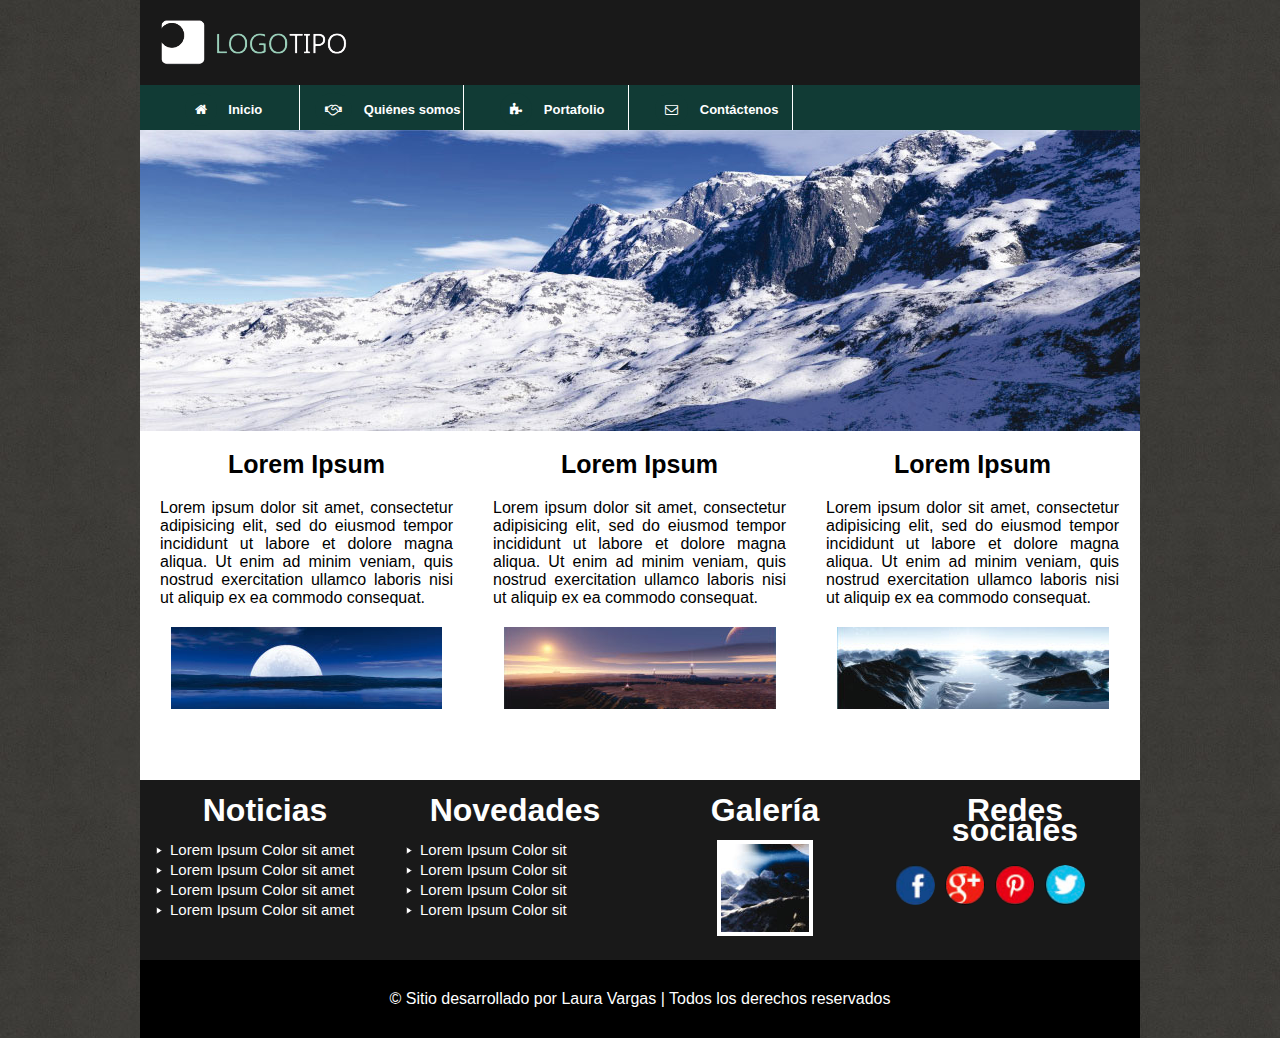
<file: empresa/PROYECTO_FINAL_LAURA_VARGAS/index.html>
<!DOCTYPE html>
<html lang="es-ES">
<head>
	<meta charset="utf-8">
	<title>Inicio</title>
	<link rel="stylesheet" type="text/css" href="css/estilos.css">
	<link rel="stylesheet" href="https://cdnjs.cloudflare.com/ajax/libs/font-awesome/4.7.0/css/font-awesome.min.css">
	<link rel="icon" href="images/mundo.PNG">
</head>
<body>
	<header>
		<div class="logo">
			<img src="images/logotipo.png">
		</div>
	</header>
	<nav>
		<ul class=menu>
			<li><a href="index.html"><i class="fa fa-home"></i>  Inicio</a></li>
			<li><a href="quienessomos.html" ><i class="fa fa-handshake-o"></i>  Quiénes somos</a></li>
			<li><a href="#"><i class="fa fa-puzzle-piece"></i>  Portafolio</a>
				<ul class=submenu>
					<li><a href="servicios.html">  Servicios</a></li>
					<li><a href="productos.html">  Productos</a></li>
				</ul>
			</li>
			<li><a href="contacto.html"><i class="fa fa-envelope-o"></i>  Contáctenos</a></li>
		</ul>
	</nav>
	<section id="banner">
		<img src="images/banner.jpg">
	</section>
	<section id="principal">
		<article class="cajap">
			<h1>Lorem Ipsum</h1>
			<p>Lorem ipsum dolor sit amet, consectetur adipisicing elit, sed do eiusmod
				tempor incididunt ut labore et dolore magna aliqua. Ut enim ad minim veniam,
				quis nostrud exercitation ullamco laboris nisi ut aliquip ex ea commodo
			consequat.</p>
			<img src="images/img01.jpg">
		</article>
		<article class="cajap">
			<h1>Lorem Ipsum</h1>
			<p>Lorem ipsum dolor sit amet, consectetur adipisicing elit, sed do eiusmod
				tempor incididunt ut labore et dolore magna aliqua. Ut enim ad minim veniam,
				quis nostrud exercitation ullamco laboris nisi ut aliquip ex ea commodo
			consequat.</p>
			<img src="images/img02.jpg">
		</article>
		<article class="cajap">
			<h1>Lorem Ipsum</h1>
			<p>Lorem ipsum dolor sit amet, consectetur adipisicing elit, sed do eiusmod
				tempor incididunt ut labore et dolore magna aliqua. Ut enim ad minim veniam,
				quis nostrud exercitation ullamco laboris nisi ut aliquip ex ea commodo
			consequat.</p>
			<img src="images/img03.jpg">
		</article>
	</section>
	<section id="bottom">
		<article class="cajab">
			<h1>Noticias</h1>
			<ul>
				<li><a href="https://www.portafolio.co/"target="_blank">Lorem Ipsum Color sit amet</a></li>
				<li><a href="https://www.elespectador.com/"target="_blank">Lorem Ipsum Color sit amet</a></li>
				<li><a href="https://www.eltiempo.com/"target="_blank">Lorem Ipsum Color sit amet</a></li>
				<li><a href="https://www.larepublica.co/"target="_blank">Lorem Ipsum Color sit amet</a></li>
			</ul>
		</article>
		<article class="cajab">
			<h1>Novedades</h1>
			<ul>
				<li><a href="https://www.xataka.com/"target="_blank">Lorem Ipsum Color sit</a></li>
				<li><a href="https://www.amara-marketing.com"target="_blank">Lorem Ipsum Color sit</a></li>
				<li><a href="https://computerhoy.com/"target="_blank">Lorem Ipsum Color sit</a></li>
				<li><a href="https://www.portafolio.co/"target="_blank">Lorem Ipsum Color sit</a></li>
			</ul>
		</article>
		<article class="cajab">
			<h1>Galería</h1>
			<p><a href="https://www.subsplash.com/" target="_blank">
			<img src="images/imgGaleria.jpg"></a></p>
		</article>
		<article class="cajab">
			<h1>Redes sociales</h1>
			<ol class="redes">
				<li><a href="https://es-la.facebook.com/" target="_blank"></a></li>
				<li><a href="https://www.google.com/?hl=es" target="_blank"></a></li>
				<li><a href="https://www.pinterest.com" target="_blank"></a></li>
				<li><a href="https://twitter.com/?lang=es" target="_blank"></a></li>
			</ol>
		</article>
	</section>
	<footer>
		&copy; Sitio desarrollado por Laura Vargas | Todos los derechos reservados	
	</footer>
</body>
</html>
</file>
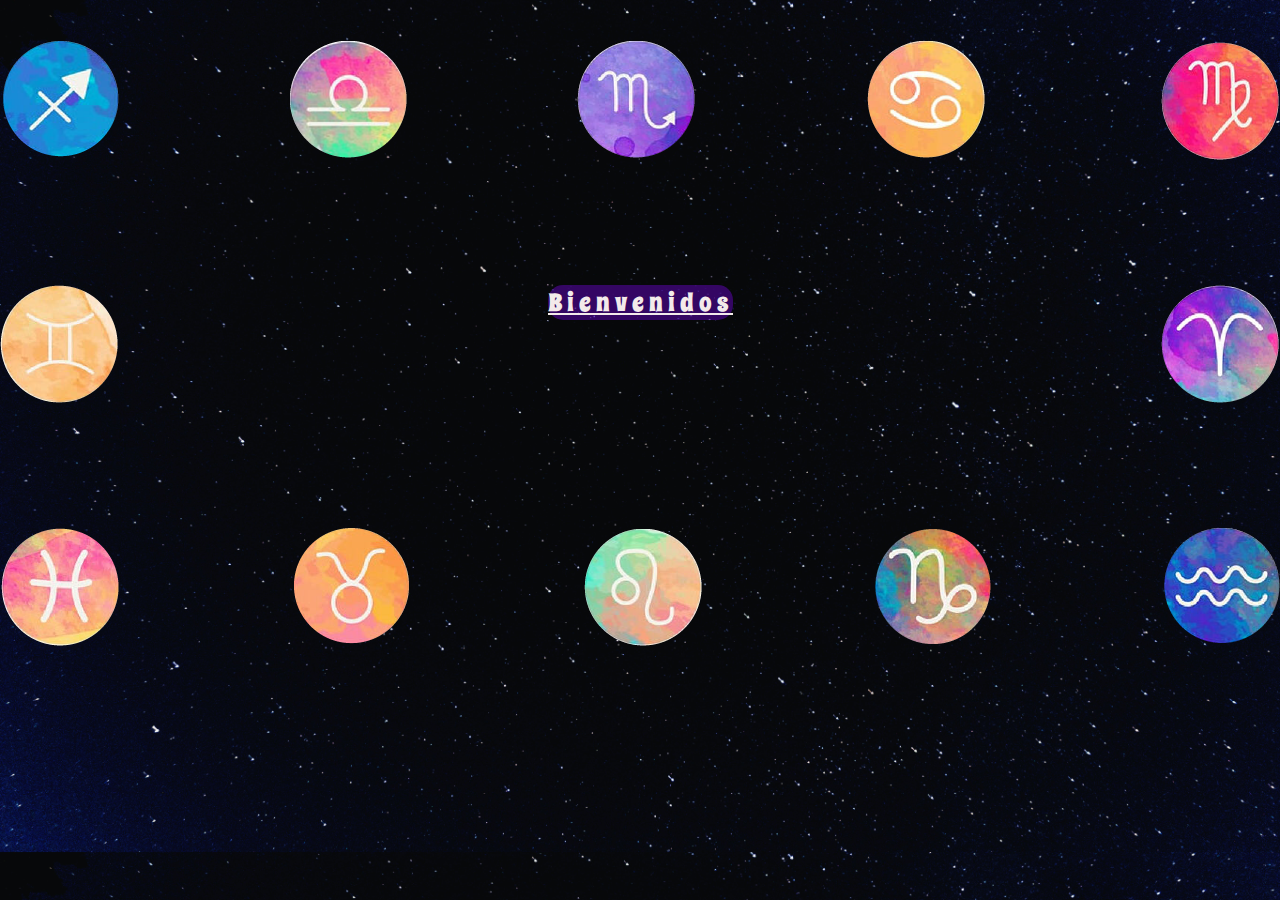
<file: signos/proyectomodulo3/index.html>
<!DOCTYPE html>
<html lang=es-ES>
<head>
	<meta charset="utf-8">
	<title>Signos zodiacales</title>
	<meta name="viewport" content=" width=device-width, initial-scale=1">
	<link href="https://cdn.jsdelivr.net/npm/bootstrap@5.0.0-beta3/dist/css/bootstrap.min.css" rel="stylesheet" integrity="sha384-eOJMYsd53ii+scO/bJGFsiCZc+5NDVN2yr8+0RDqr0Ql0h+rP48ckxlpbzKgwra6" crossorigin="anonymous">
	<link rel="icon" href="images/acuario.png"/>
	<link rel="stylesheet" type="text/css" href="css/estilos.css">
	<link rel="stylesheet" type="text/css" href="css/responsive.css">
	
</head>
<body background="images/bg.jpg" style="background-size: cover;">
	<div class="container-fluid">
		<div class="row">
			<div id="gallery" class="gallery1">
				<div id="gallery" class="gallery_items"><img src="images/sagi.png"></div>
				<div id="gallery" class="gallery_items"><img src="images/libra.png"></div>
				<div id="gallery" class="gallery_items"><img src="images/scorpio.png"></div>
				<div id="gallery" class="gallery_items"><img src="images/cancer.png"></div>
				<div id="gallery" class="gallery_items"><img src="images/Virgo.png"></div>
			</div>
			<div class="cajacentro">
				<div><img src="images/gemini.png"></div>
				<div class="boton d-grid gap-2">
					<a class="btn btn-primary" href="principal.html" role="button">Bienvenidos</a>
				</div>
				<div><img src="images/aries.png"></div>
			</div>
			<div id="gallery" class="gallery2">
				<div id="gallery" class="gallery_items"><img src="images/picis.png"></div>
				<div id="gallery" class="gallery_items"><img src="images/tauro.png"></div>
				<div id="gallery" class="gallery_items"><img src="images/leo.png"></div>
				<div id="gallery" class="gallery_items"><img src="images/capri.png"></div>
				<div id="gallery" class="gallery_items"><img src="images/acuario.png"></div>
			</div>
		</div>
	</div>

<script src="https://cdn.jsdelivr.net/npm/@popperjs/core@2.9.1/dist/umd/popper.min.js" integrity="sha384-SR1sx49pcuLnqZUnnPwx6FCym0wLsk5JZuNx2bPPENzswTNFaQU1RDvt3wT4gWFG" crossorigin="anonymous"></script>
<script src="https://cdn.jsdelivr.net/npm/bootstrap@5.0.0-beta3/dist/js/bootstrap.min.js" integrity="sha384-j0CNLUeiqtyaRmlzUHCPZ+Gy5fQu0dQ6eZ/xAww941Ai1SxSY+0EQqNXNE6DZiVc" crossorigin="anonymous"></script>

</body>
</html>
</file>
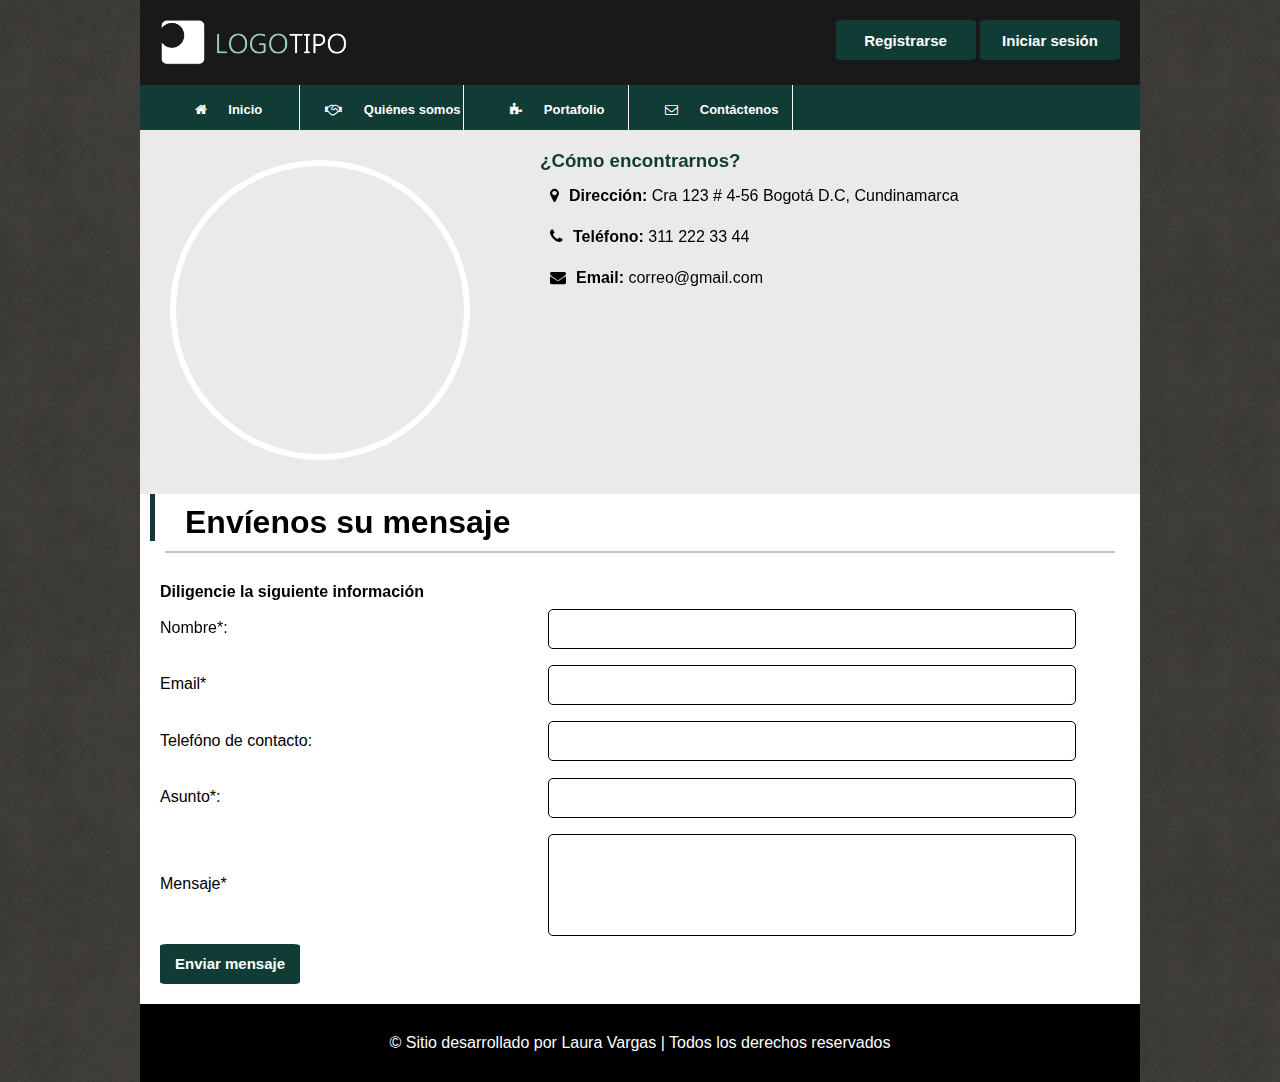
<file: empresa/PROYECTO_FINAL_LAURA_VARGAS/contacto.html>
<!DOCTYPE html>
<html lang="es-ES">
<head>
	<meta charset="utf-8">
	<title>Contacto</title>
	<link rel="stylesheet" type="text/css" href="css/estilos.css">
	<link rel="stylesheet" href="https://cdnjs.cloudflare.com/ajax/libs/font-awesome/4.7.0/css/font-awesome.min.css">
	<link rel="icon" href="images/mundo.PNG">
</head>
<body>
	<header>
		<div class="logo">
			<img src="images/logotipo.png">
		<div class="botones">
				<input type="button" value="Registrarse">
				<input type="button" value="Iniciar sesión">
		</div>
		</div>
	</header>
	<nav>
		<ul class=menu>
			<li><a href="index.html"><i class="fa fa-home"></i>  Inicio</a></li>
			<li><a href="quienessomos.html"><i class="fa fa-handshake-o"></i>  Quiénes somos</a></li>
			<li><a href="#"><i class="fa fa-puzzle-piece"></i>  Portafolio</a>
			<ul class=submenu>
				<li><a href="servicios.html">  Servicios</a></li>
				<li><a href="productos.html">  Productos</a></li>
			</ul>
			</li>
			<li><a href="contacto.html"><i class="fa fa-envelope-o"></i>  Contáctenos</a></li>
		</ul>
	</nav>
	<section class="cajaencontrarnos">
		<article class="mapa">
			<iframe src="https://www.google.com/maps/embed?pb=!1m18!1m12!1m3!1d3977.0568804676186!2d-74.10587668568643!3d4.583811343937441!2m3!1f0!2f0!3f0!3m2!1i1024!2i768!4f13.1!3m3!1m2!1s0x8e3f98de8b2cdf01%3A0xcb94d4852598b934!2sKuepa%20-%20Restrepo!5e0!3m2!1ses!2sco!4v1618326629814!5m2!1ses!2sco" width="300" height="300" allowfullscreen="" loading="lazy"></iframe>
		</article>
		<article class="texto">
		<h3>¿Cómo encontrarnos?</h3>
		<ul>
			<li><i class="fa fa-map-marker"></i><strong>Dirección:</strong> Cra 123 # 4-56 Bogotá D.C, Cundinamarca</li>
			<li><i class="fa fa-phone"></i><strong>Teléfono:</strong> 311 222 33 44</li>
			<li><i class="fa fa-envelope"></i><strong>Email:</strong> correo@gmail.com</li>
		</ul>
		</article>
	</section>

	<section class="titenv">
	<div class="verticalLine">
		<h1>Envíenos su mensaje</h1>
	</div>
	<hr>
<div id="formulario">
	<form name="inscripcion" method="get" action= "url">
		<h4> Diligencie la siguiente información </h4>

		<label for="nombres"> Nombre*:</label>
		<input type="text" id="nombres" name="nombres" size="50" maxlength="50" required >

		<label for="correo"> Email*</label>
		<input type="email" id="correo" name="correo" size="80" maxlength="80">

		<label for="telefono"> Telefóno de contacto:</label>
		<input type="tel" id="telefono" name="telefono" size="20" maxlength="20">

		<label for="asunto"> Asunto*:</label>
		<input type="text" id="asunto" name="asunto" size="50" maxlength="100" required >

		<label for="mensaje"> Mensaje*</label>
		<textarea rows="5"></textarea>

		<input type="submit" value="Enviar mensaje" />
	</form>
</div>
</section>
    <footer>
		&copy; Sitio desarrollado por Laura Vargas | Todos los derechos reservados	
	</footer>




</body>
</html>
</file>
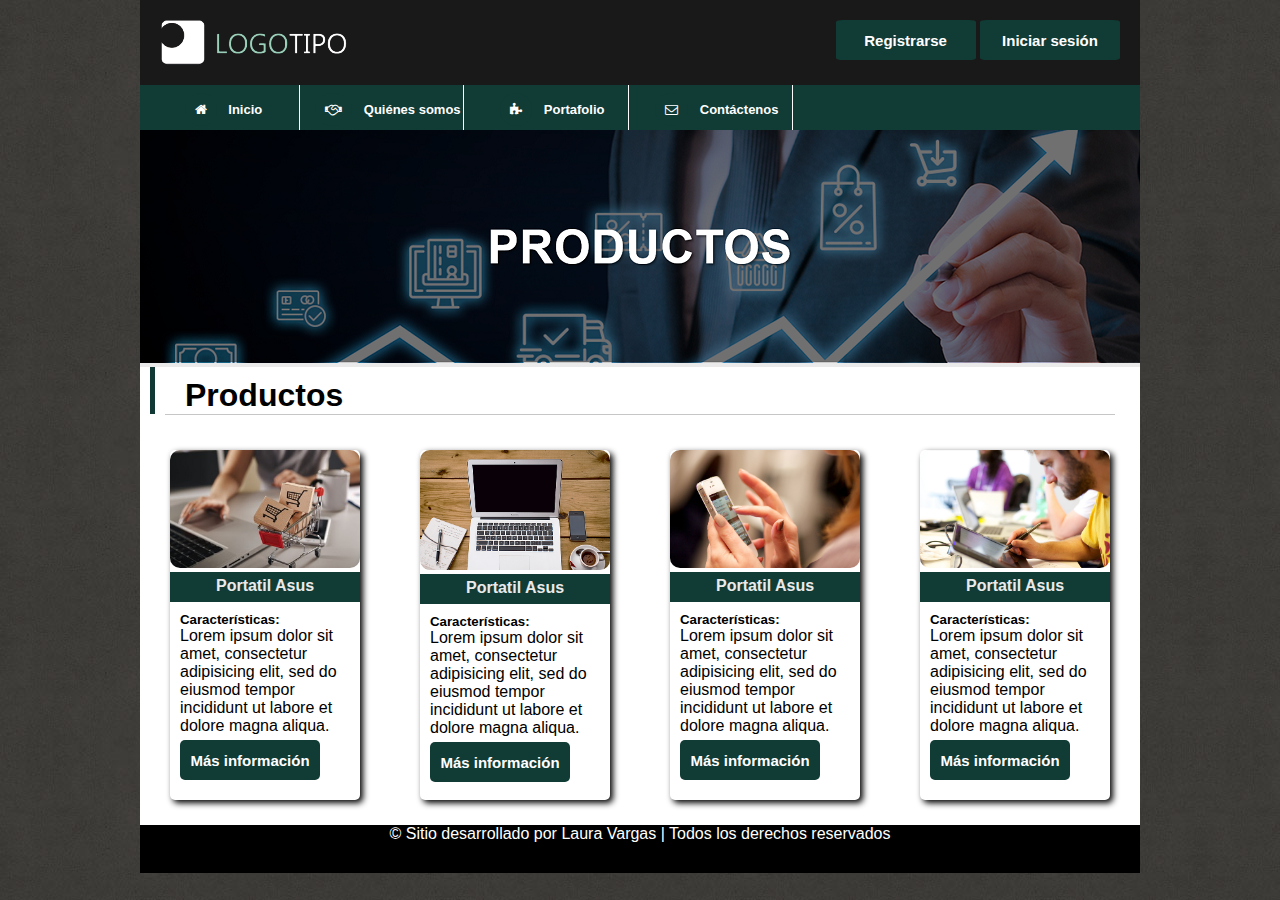
<file: empresa/PROYECTO_FINAL_LAURA_VARGAS/productos.html>
<!DOCTYPE html>
<html lang="es-ES">
<head>
	<meta charset="utf-8">
	<title>Productos</title>
	<link rel="stylesheet" type="text/css" href="css/estilos.css">
	<link rel="stylesheet" href="https://cdnjs.cloudflare.com/ajax/libs/font-awesome/4.7.0/css/font-awesome.min.css">
	<link rel="icon" href="images/mundo.PNG">
</head>
<body>
	<header>
		<div class="logo">
			<img src="images/logotipo.png">
			<div class="botones">
				<form>
					<input type="button" value="Registrarse">
					<input type="button" value="Iniciar sesión">
				</form>
			</div>
		</div>
	</header>
	<nav>
		<ul class=menu>
			<li><a href="index.html"><i class="fa fa-home"></i>  Inicio</a></li>
			<li><a href="quienessomos.html"><i class="fa fa-handshake-o"></i>  Quiénes somos</a></li>
			<li><a href="#"><i class="fa fa-puzzle-piece"></i>  Portafolio</a>
			<ul class=submenu>
				<li><a href="servicios.html">  Servicios</a></li>
				<li><a href="productos.html">  Productos</a></li>
			</ul>
			</li>
			<li><a href="contacto.html"><i class="fa fa-envelope-o"></i>  Contáctenos</a></li>
		</ul>
	</nav>
	<section id="banner">
		<img src="images/productos.png">
	</section>



	<section id="productos1">
		<div class="verticalLine">
			<h1>Productos</h1>
		</div>
		<hr>


		<article class="cajaproductos">
			<article class="cajadecorada1">
			<div class="productos">
				<img src="images/item4.jpg">
			</div>
			<div class="cajaverde">
				<h4>Portatil Asus</h4>
			</div>
			<div class="caracteristicas">
				<h5>Características:</h5>
				<p>Lorem ipsum dolor sit amet, consectetur adipisicing elit, sed do eiusmod
				tempor incididunt ut labore et dolore magna aliqua. 					
				</p>
				<form class="masinformacion">
					<input type="button" value="Más información">
				</form>
			</div>
			</article>
		</article>


		<article class="cajaproductos">
			<article class=cajadecorada1>
			<div class="productos">
				<img src="images/item3.png">
			</div>
			<div class="cajaverde">
				<h4>Portatil Asus</h4>
			</div>
			<div class="caracteristicas">
				<h5>Características:</h5>
				<p>Lorem ipsum dolor sit amet, consectetur adipisicing elit, sed do eiusmod
				tempor incididunt ut labore et dolore magna aliqua. 					
				</p>
				<form class="masinformacion">
					<input type="button" value="Más información">
				</form>
			</div>
			</article>
		</article>

		<article class="cajaproductos">
			<article class="cajadecorada1">
			<div class="productos">
				<img src="images/item2.png">
			</div>
			<div class="cajaverde">
				<h4>Portatil Asus</h4>
			</div>
			<div class="caracteristicas">
				<h5>Características:</h5>
				<p>Lorem ipsum dolor sit amet, consectetur adipisicing elit, sed do eiusmod
				tempor incididunt ut labore et dolore magna aliqua. 					
				</p>
				<form class="masinformacion">
					<input type="button" value="Más información">
				</form>
			</div>
		</article>
		</article>

		<article class="cajaproductos">
			<article class="cajadecorada1">
			<div class="productos">
				<img src="images/item1.png">
			</div>
			<div class="cajaverde">
				<h4>Portatil Asus</h4>
			</div>
			<div class="caracteristicas">
				<h5>Características:</h5>
				<p>Lorem ipsum dolor sit amet, consectetur adipisicing elit, sed do eiusmod
				tempor incididunt ut labore et dolore magna aliqua. 					
				</p>
				<form class="masinformacion">
					<input type="button" value="Más información">
				</form>
			</div>
			</article>
		</article>
	</section>
	<footer>
		&copy; Sitio desarrollado por Laura Vargas | Todos los derechos reservados	
	</footer>
</body>
</html>
</file>
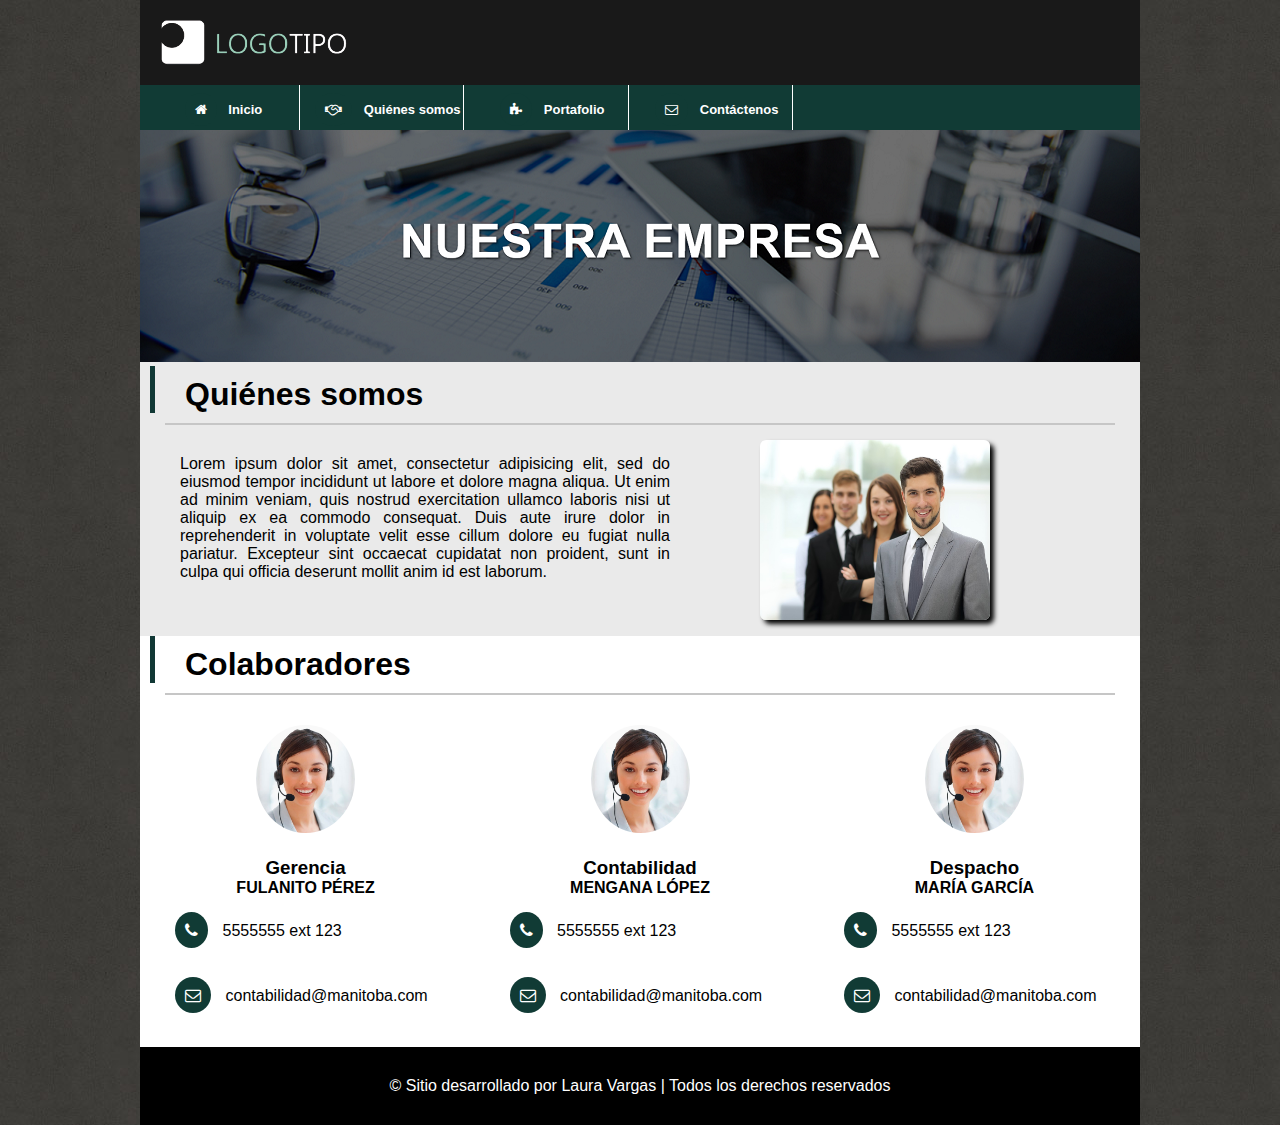
<file: empresa/PROYECTO_FINAL_LAURA_VARGAS/quienessomos.html>
<!DOCTYPE html>
<html lang="es-ES">
<head>
	<meta charset="utf-8">
	<title>Quiénes somos</title>
	<link rel="stylesheet" type="text/css" href="css/estilos.css">
	<link rel="stylesheet" href="https://cdnjs.cloudflare.com/ajax/libs/font-awesome/4.7.0/css/font-awesome.min.css">
	<link rel="icon" href="images/mundo.PNG">
</head>
<body>
	<header>
		<div class="logo">
			<img src="images/logotipo.png">
		</div>
	</header>
	<nav>
		<ul class=menu>
			<li><a href="index.html"><i class="fa fa-home"></i>  Inicio</a></li>
			<li><a href="quienessomos.html"><i class="fa fa-handshake-o"></i>  Quiénes somos</a></li>
			<li><a href="#"><i class="fa fa-puzzle-piece"></i>  Portafolio</a>
				<ul class=submenu>
					<li><a href="servicios.html">  Servicios</a></li>
					<li><a href="productos.html">  Productos</a></li>
				</ul>
			</li>
			<li><a href="contacto.html"><i class="fa fa-envelope-o"></i>  Contáctenos</a></li>
		</ul>
	</nav>
	<section id="banner">
		<img src="images/empresa.png">
	</section>

	
	<section id="quienessomos">
		<div class="verticalLine">
			<h1>Quiénes somos</h1>
		</div>
		<hr>
		<img src="images/empresario.jpg">
		<p>Lorem ipsum dolor sit amet, consectetur adipisicing elit, sed do eiusmod
			tempor incididunt ut labore et dolore magna aliqua. Ut enim ad minim veniam,
			quis nostrud exercitation ullamco laboris nisi ut aliquip ex ea commodo
			consequat. Duis aute irure dolor in reprehenderit in voluptate velit esse
			cillum dolore eu fugiat nulla pariatur. Excepteur sint occaecat cupidatat non
			proident, sunt in culpa qui officia deserunt mollit anim id est laborum.
		</p>
	</section>
	<section id="colaboradores">
		<div class="verticalLine">
			<h1>Colaboradores</h1>
		</div>
		<hr>
		<article class=integrante>
			<div>
				<img src="images/atencion.jpg">
			</div>
			<div class="datosint">
				<h3>Gerencia</h3>
				<h4>FULANITO PÉREZ</h4>
				<p>
					<i class="fa fa-phone"></i>5555555 ext 123<br>
					<i class="fa fa-envelope-o"></i>contabilidad@manitoba.com
				</p>
			</div>
		</article>
		<article class=integrante>
			<div>
				<img src="images/atencion.jpg">
			</div>
			<div class="datosint">
				<h3>Contabilidad</h3>
				<h4>MENGANA LÓPEZ</h4>
				<p>
					<i class="fa fa-phone"></i>5555555 ext 123<br>
					<i class="fa fa-envelope-o"></i>contabilidad@manitoba.com
				</p>
			</div>
		</article>
		<article class="integrante">
			<div>
				<img src="images/atencion.jpg">
			</div>
			<div class="datosint">
				<h3>Despacho</h3>
				<h4>MARÍA GARCÍA</h4>
				<p>
					<i class="fa fa-phone"></i>5555555 ext 123<br>
					<i class="fa fa-envelope-o"></i>contabilidad@manitoba.com
				</p>
			</div>
		</article>
	</section>
	<footer>
		&copy; Sitio desarrollado por Laura Vargas | Todos los derechos reservados	
	</footer>

</body>
</html>
</file>
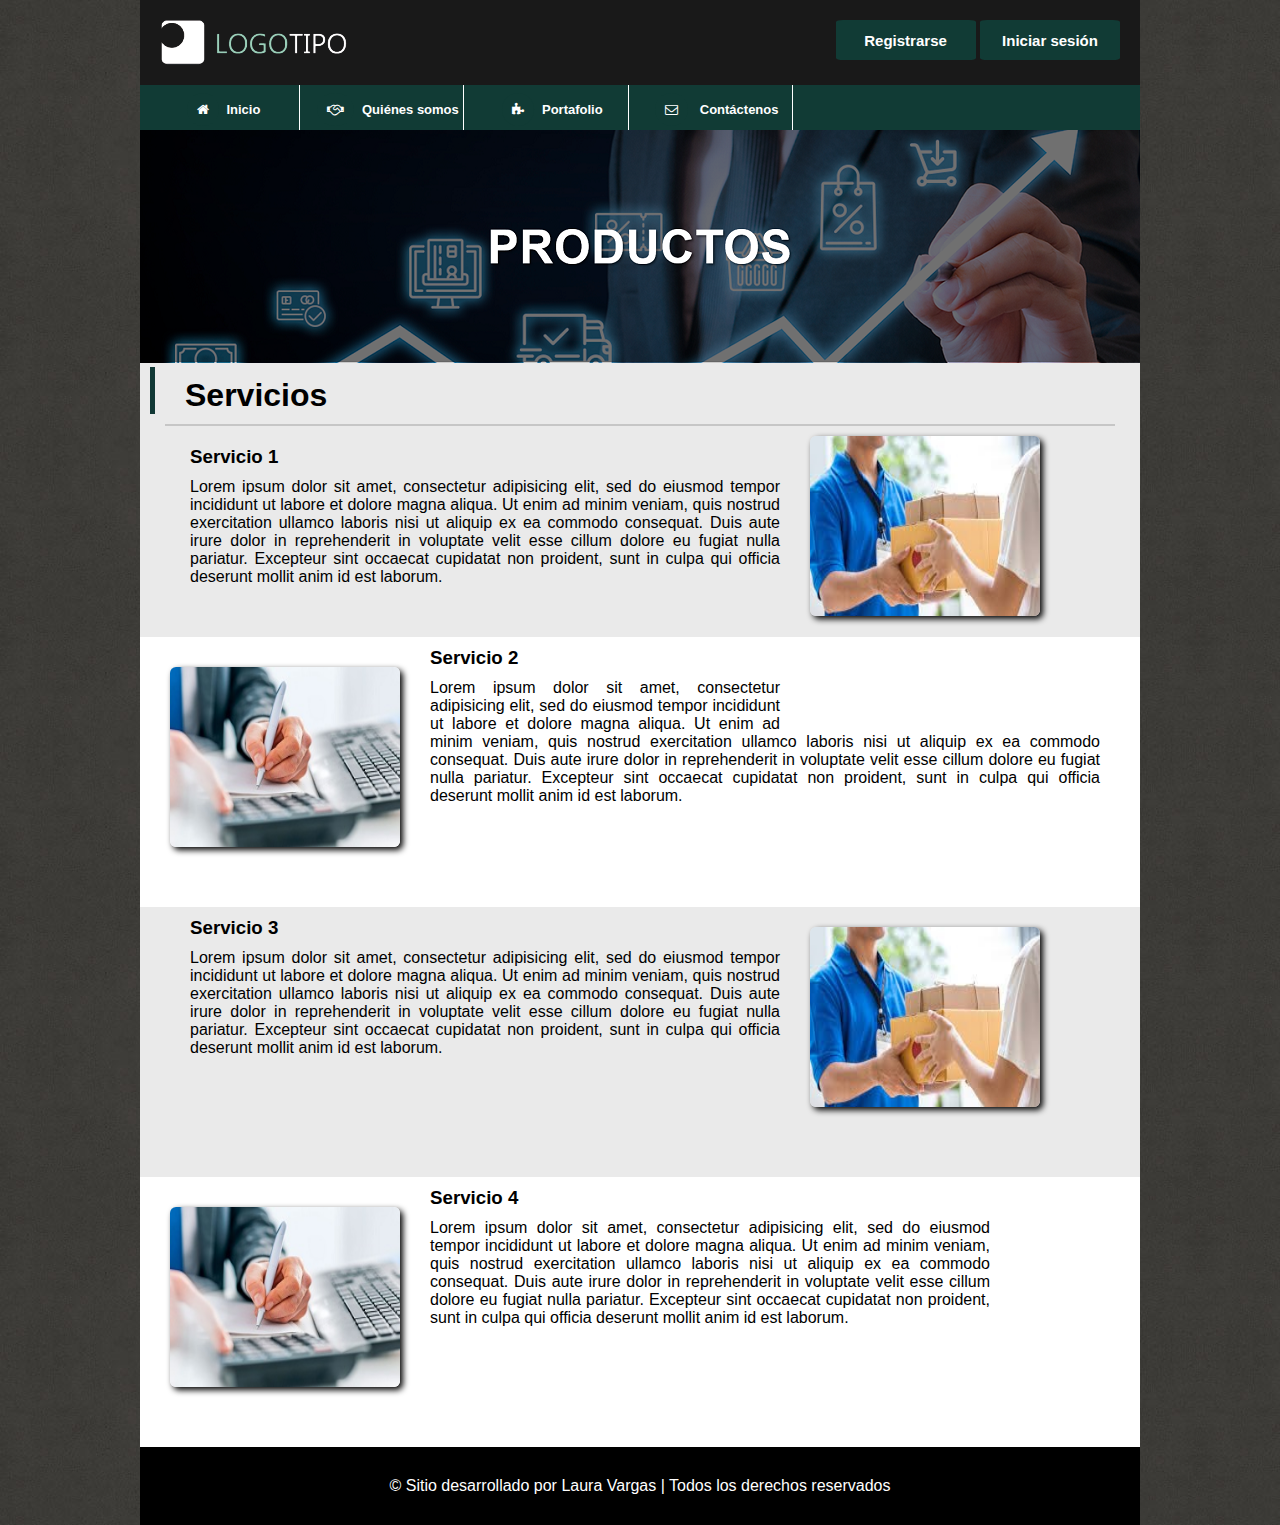
<file: empresa/PROYECTO_FINAL_LAURA_VARGAS/servicios.html>
<!DOCTYPE html>
<html lang="es-ES">
<head>
	<meta charset="utf-8">
	<title>Servicios</title>
	<link rel="stylesheet" type="text/css" href="css/estilos.css">
	<link rel="stylesheet" href="https://cdnjs.cloudflare.com/ajax/libs/font-awesome/4.7.0/css/font-awesome.min.css">
	<link rel="icon" href="images/mundo.PNG">
</head>
<body>
	<header>
		<div class="logo">
			<img src="images/logotipo.png">
			<div class="botones">
				<input type="button" value="Registrarse">
				<input type="button" value="Iniciar sesión">
			</div>
		</div>
	</header>
	<nav>
		<ul class=menu>
			<li><a href="index.html"><i class="fa fa-home"></i>Inicio</a></li>
			<li><a href="quienessomos.html"><i class="fa fa-handshake-o"></i>Quiénes somos</a></li>
			<li><a href="#"><i class="fa fa-puzzle-piece"></i>Portafolio</a>
			<ul class=submenu>
				<li><a href="servicios.html">  Servicios</a></li>
				<li><a href="productos.html">Productos</a></li>
			</ul>
			</li>
			<li><a href="contacto.html"><i class="fa fa-envelope-o"></i>  Contáctenos</a></li>
		</ul>
	</nav>
	<section id="banner">
		<img src="images/productos.png">
	</section>

	<section id="servicios">
		<div class="verticalLine">
			<h1> Servicios </h1>
		</div>
		<hr>
		<div>
			<img src="images/servicio1.jpg">
		</div>
		<div id="servicioletra">
			<h3>Servicio 1</h3>
			<p>Lorem ipsum dolor sit amet, consectetur adipisicing elit, sed do eiusmod
			tempor incididunt ut labore et dolore magna aliqua. Ut enim ad minim veniam,
			quis nostrud exercitation ullamco laboris nisi ut aliquip ex ea commodo
			consequat. Duis aute irure dolor in reprehenderit in voluptate velit esse
			cillum dolore eu fugiat nulla pariatur. Excepteur sint occaecat cupidatat non
			proident, sunt in culpa qui officia deserunt mollit anim id est laborum.</p>
		</div>
	</section>


	<section id="servicios2">
		<div>
			<img src="images/servicio2.jpg">
		</div>
		<div id="servicioletra1">
			<h3>Servicio 2</h3>
			<p>Lorem ipsum dolor sit amet, consectetur adipisicing elit, sed do eiusmod
				tempor incididunt ut labore et dolore magna aliqua. Ut enim ad minim veniam,
				quis nostrud exercitation ullamco laboris nisi ut aliquip ex ea commodo
				consequat. Duis aute irure dolor in reprehenderit in voluptate velit esse
				cillum dolore eu fugiat nulla pariatur. Excepteur sint occaecat cupidatat non
				proident, sunt in culpa qui officia deserunt mollit anim id est laborum.</p>
		</div>
	</section>


	<section id="servicios1">
		<div>
		<img src="images/servicio1.jpg">
		</div>
		<div id="servicioletra2">
		<h3>Servicio 3</h3>
		<p>Lorem ipsum dolor sit amet, consectetur adipisicing elit, sed do eiusmod
			tempor incididunt ut labore et dolore magna aliqua. Ut enim ad minim veniam,
			quis nostrud exercitation ullamco laboris nisi ut aliquip ex ea commodo
			consequat. Duis aute irure dolor in reprehenderit in voluptate velit esse
			cillum dolore eu fugiat nulla pariatur. Excepteur sint occaecat cupidatat non
			proident, sunt in culpa qui officia deserunt mollit anim id est laborum.
		</p>
		</div>
	</section>

	<section id="servicios2">
		<div>
		<img src="images/servicio2.jpg">
		</div>
		<div id="servicioletra3">
		<h3>Servicio 4</h3>
		<p>Lorem ipsum dolor sit amet, consectetur adipisicing elit, sed do eiusmod
			tempor incididunt ut labore et dolore magna aliqua. Ut enim ad minim veniam,
			quis nostrud exercitation ullamco laboris nisi ut aliquip ex ea commodo
			consequat. Duis aute irure dolor in reprehenderit in voluptate velit esse
			cillum dolore eu fugiat nulla pariatur. Excepteur sint occaecat cupidatat non
			proident, sunt in culpa qui officia deserunt mollit anim id est laborum.
		</p>
		</div>
	</section>
	<footer>
		&copy; Sitio desarrollado por Laura Vargas | Todos los derechos reservados	
	</footer>

</body>
</html>
</file>
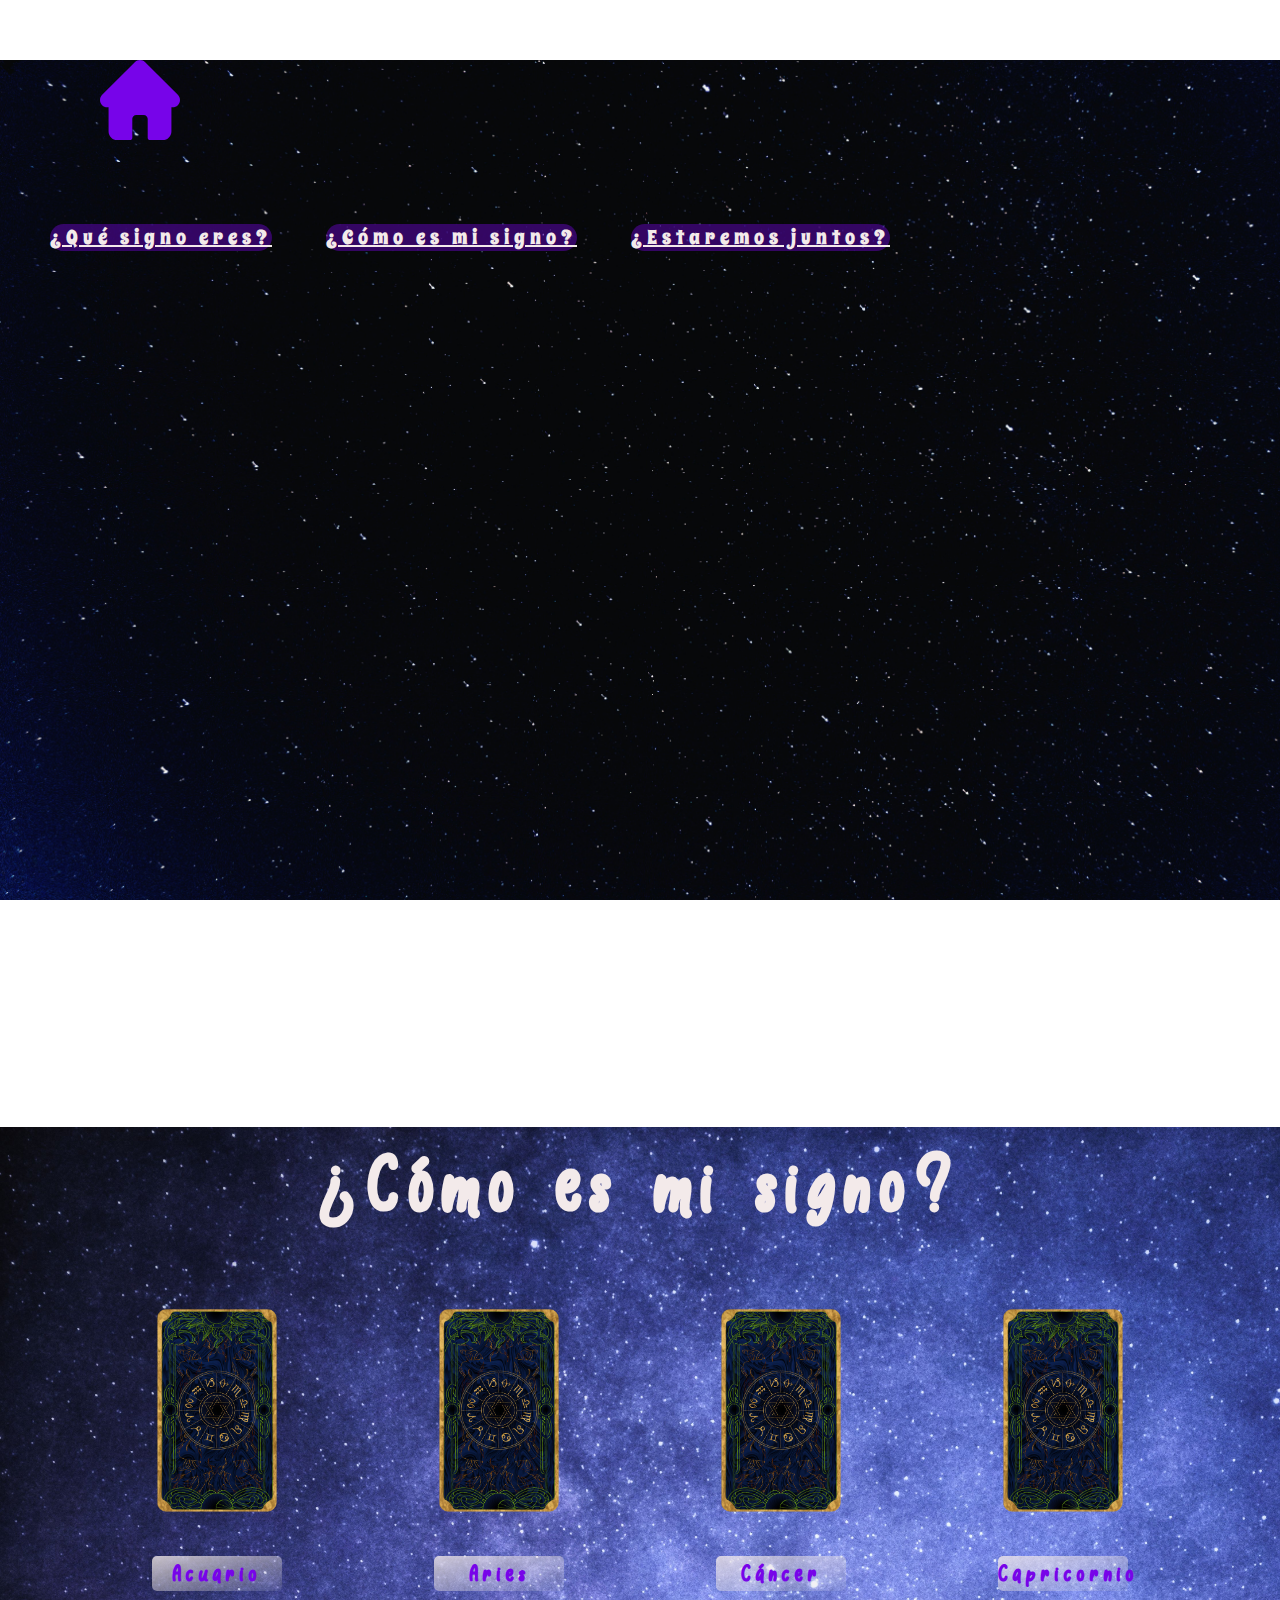
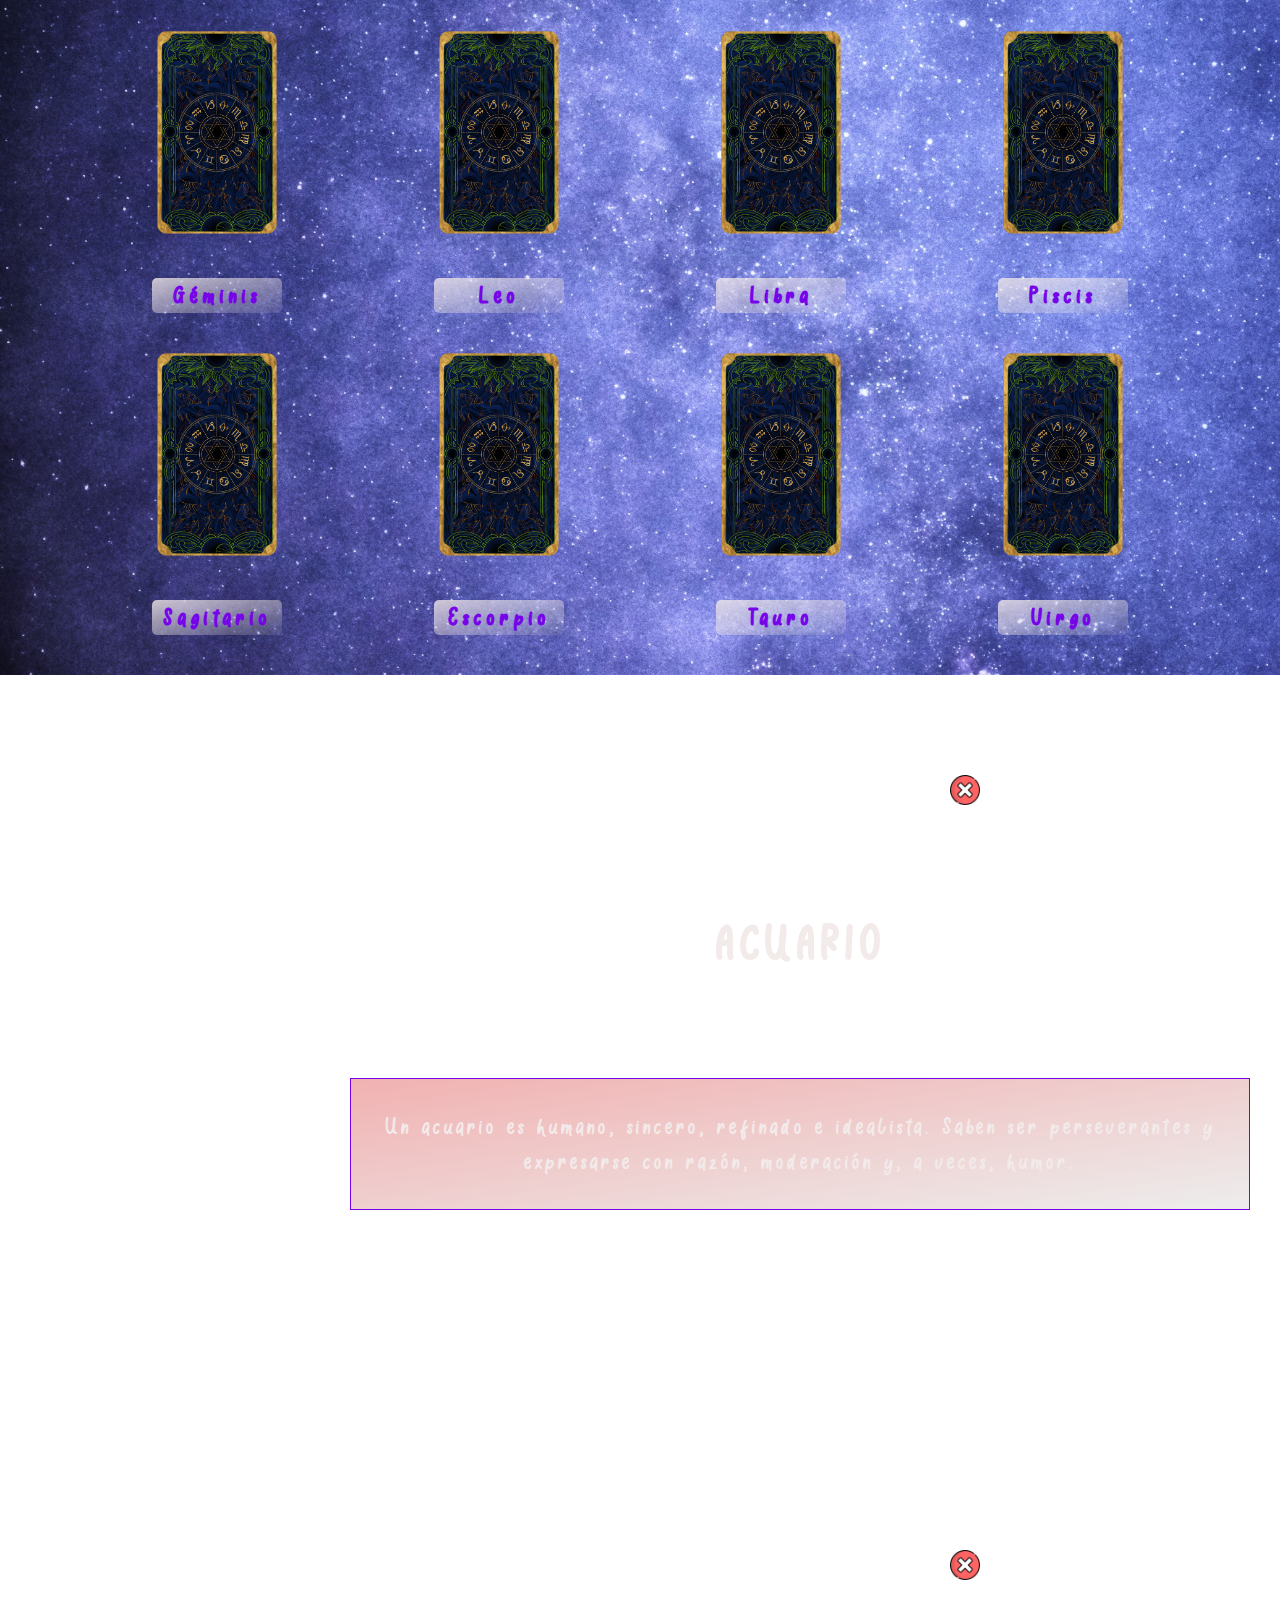
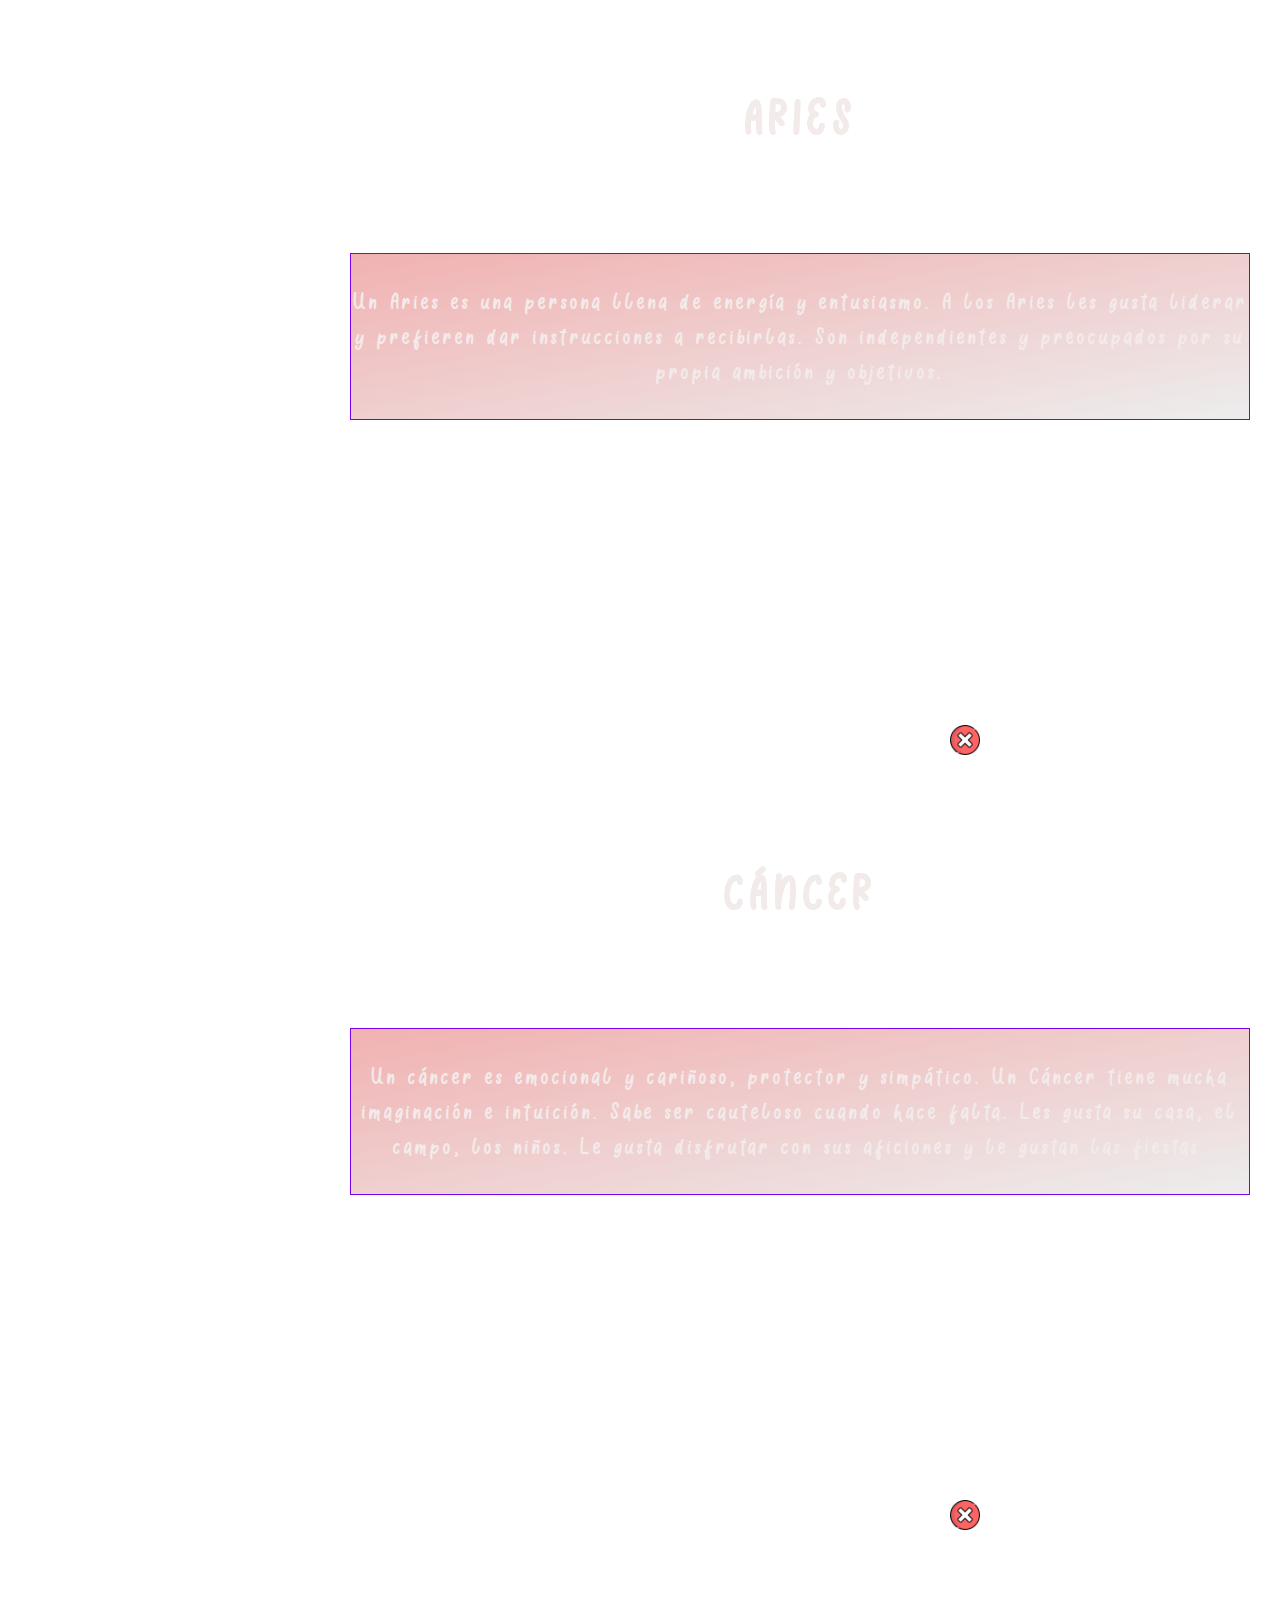
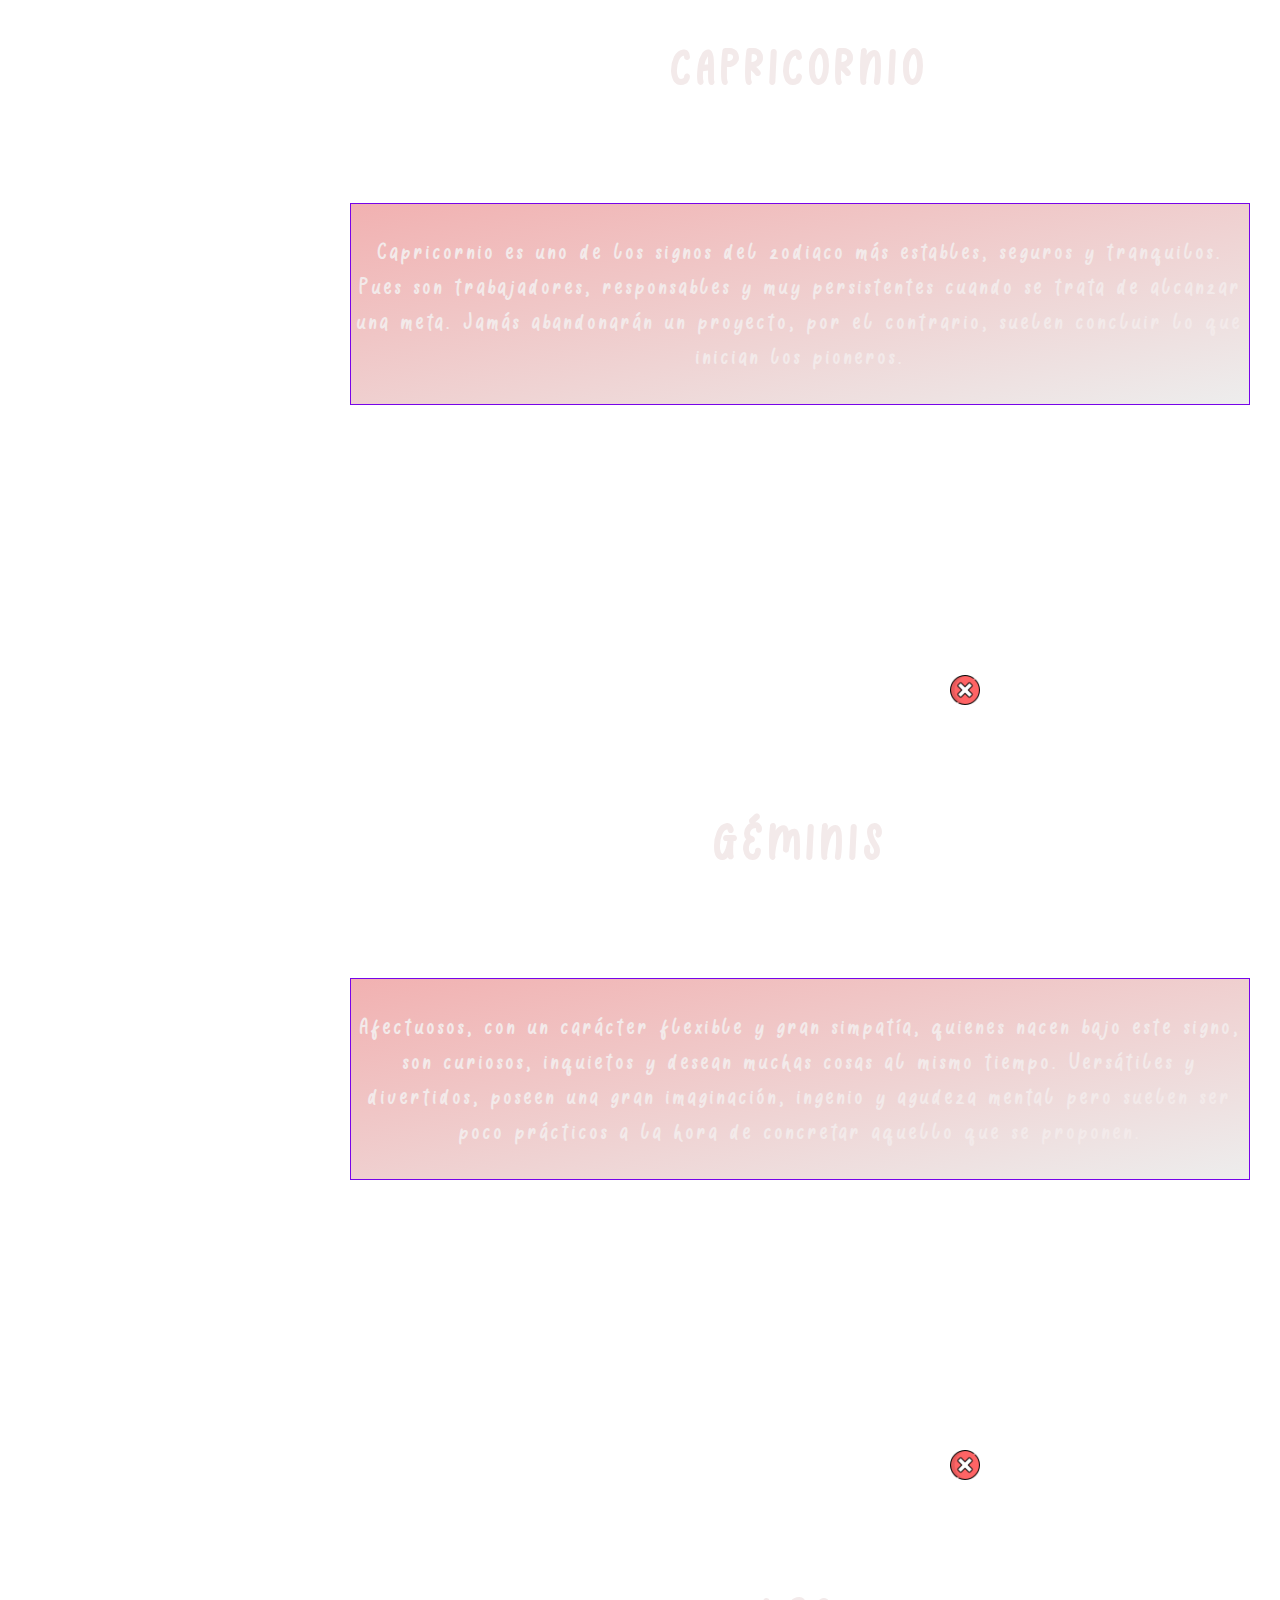
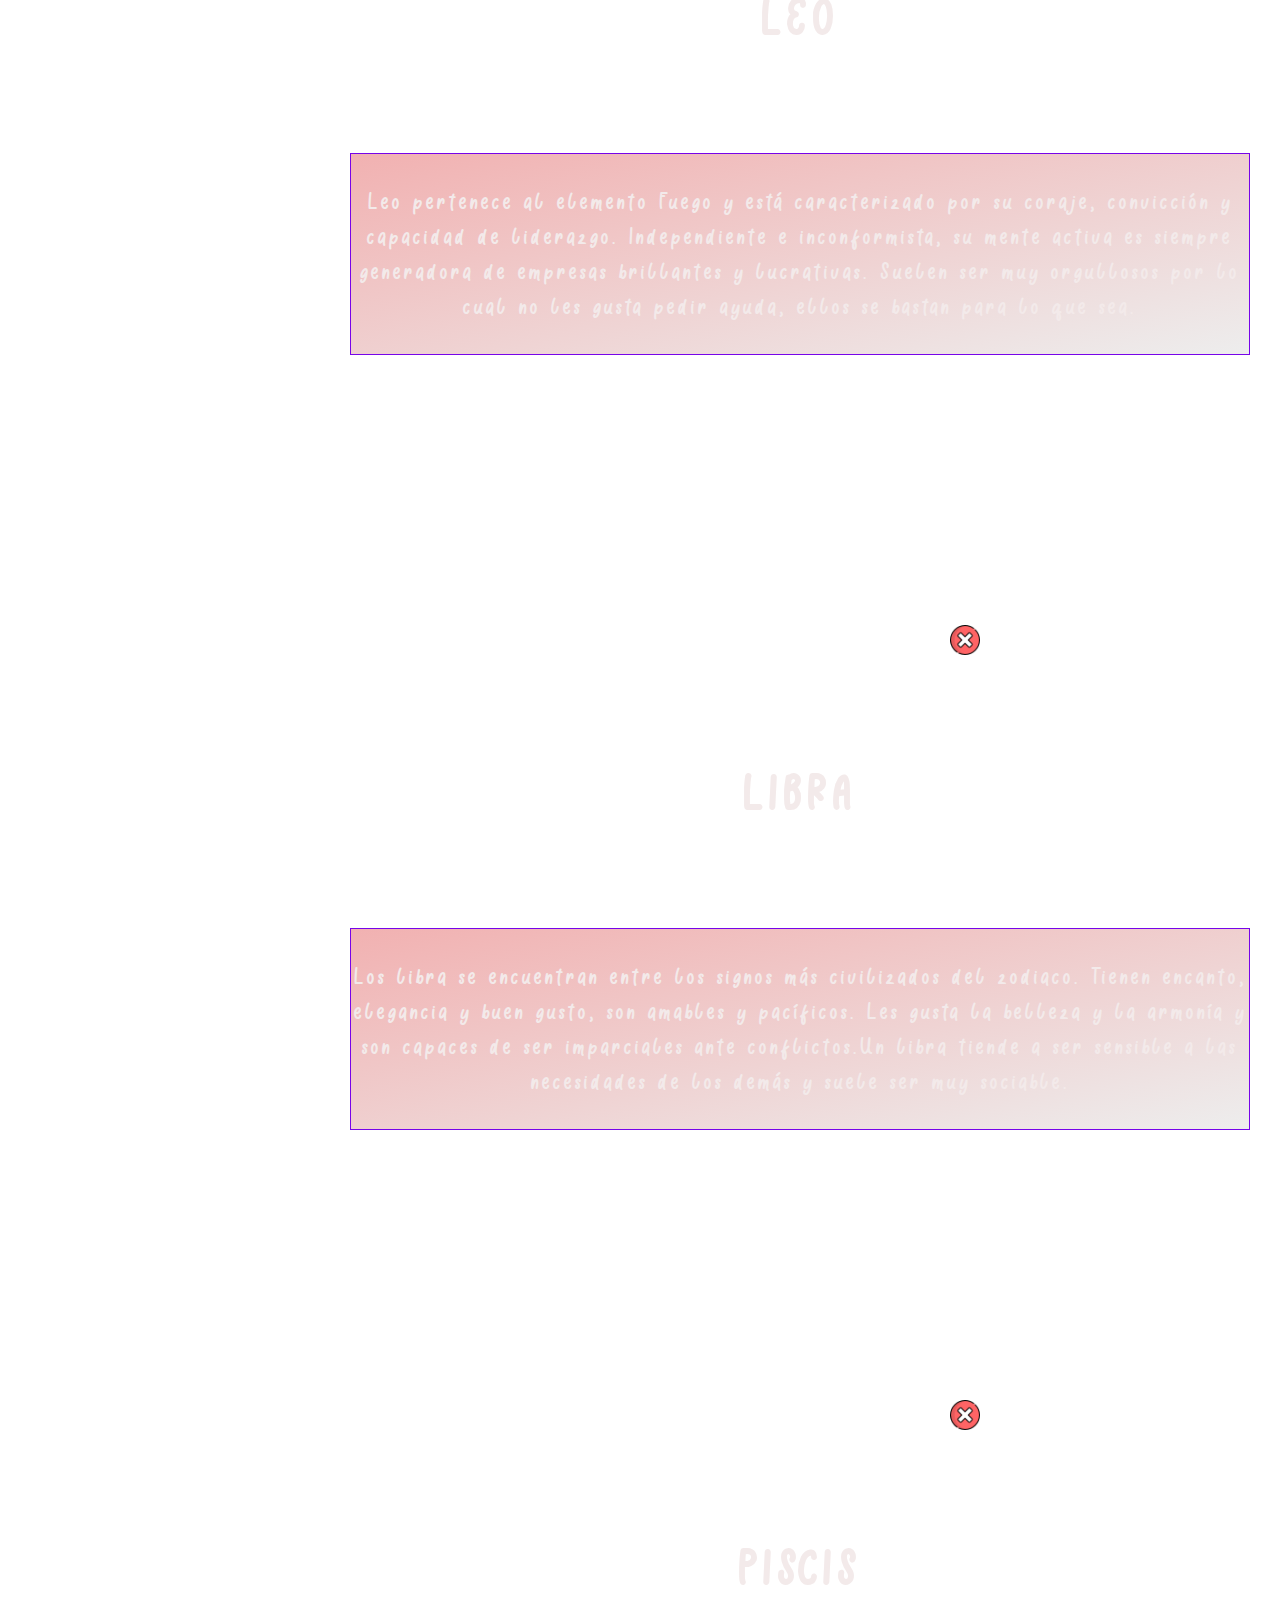
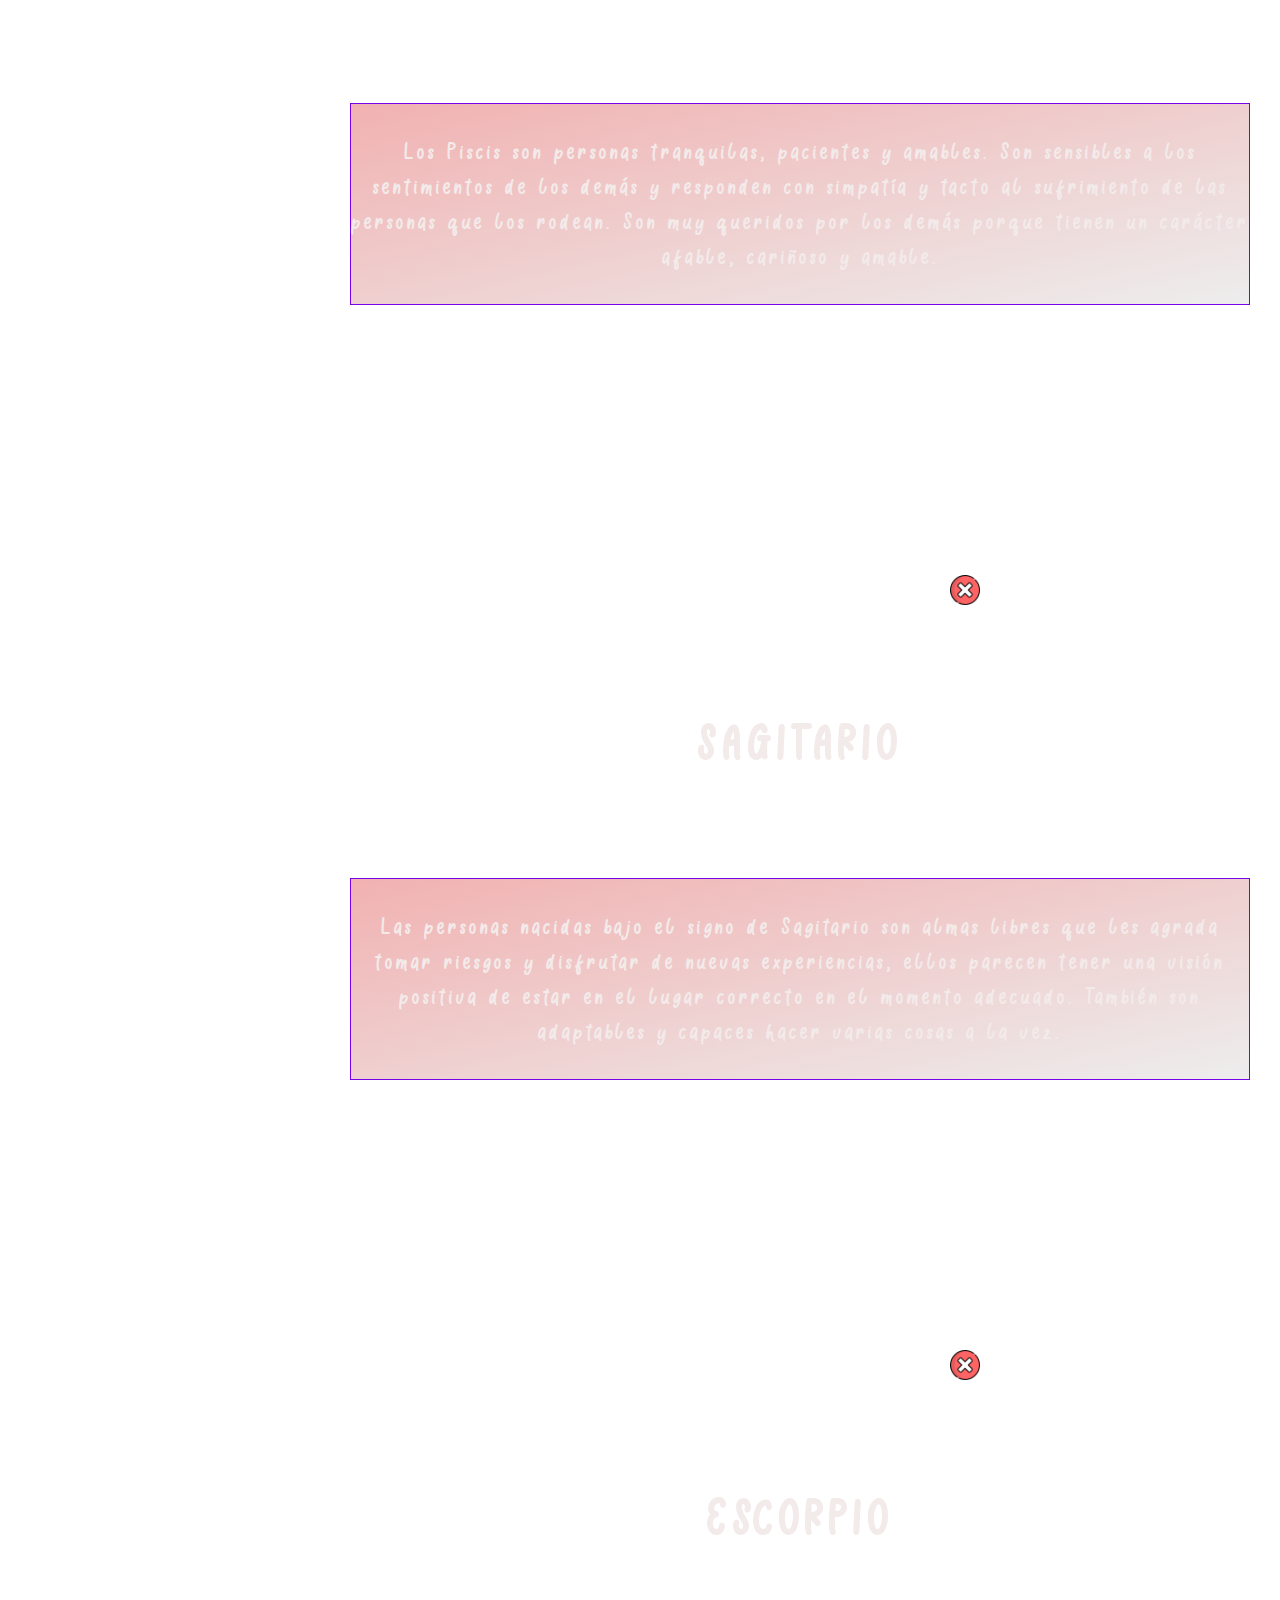
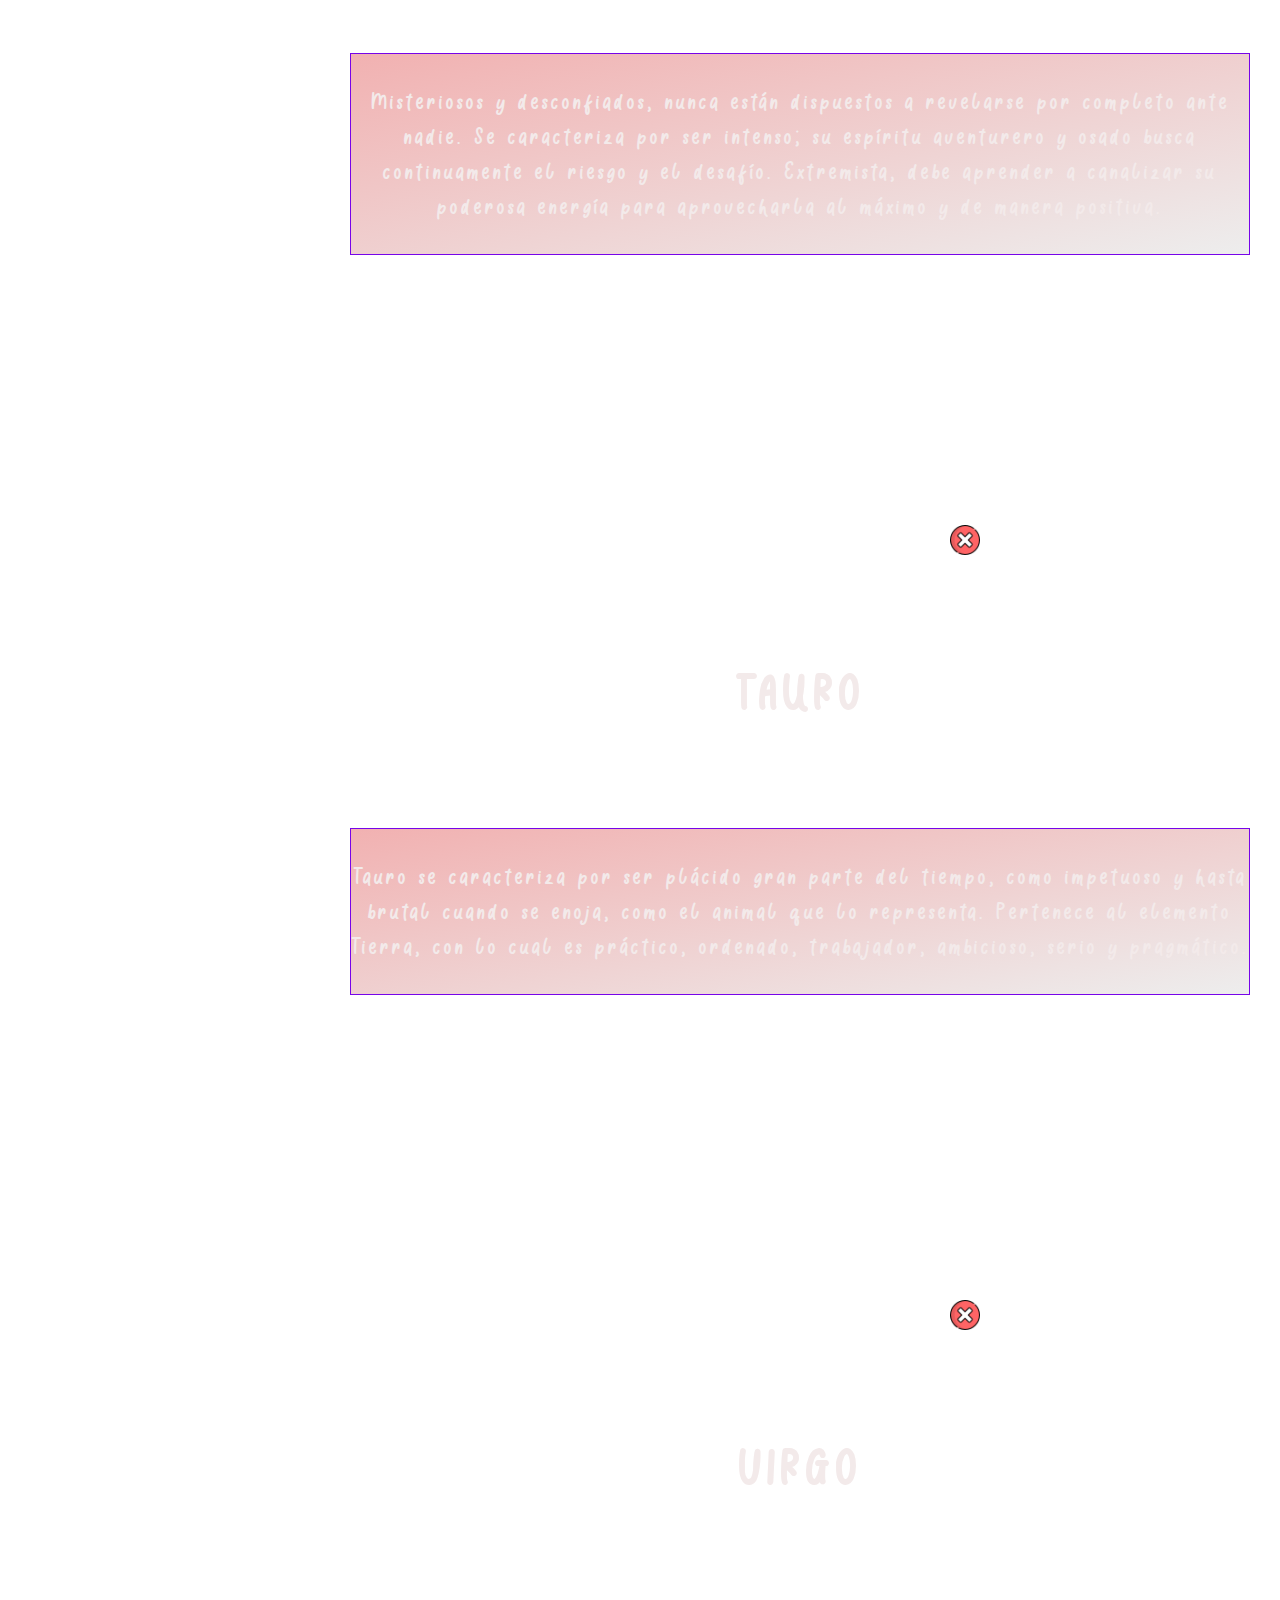
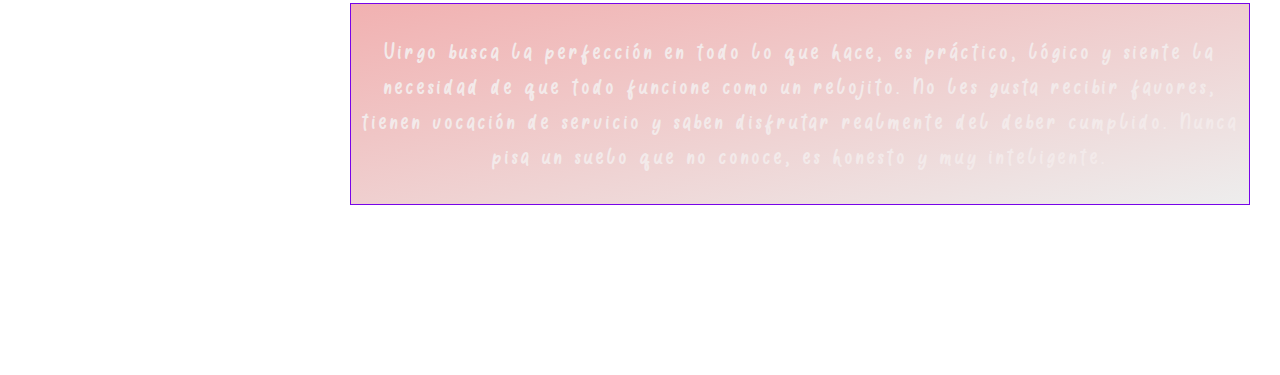
<file: signos/proyectomodulo3/comoesmisigno.html>
<!DOCTYPE html>
<html lang=es-ES>
<head>
	<meta charset="utf-8">
	<title>¿Cómo es mi signo?</title>
	<meta name="viewport" content=" width=device-width, initial-scale=1">
	<link href="https://cdn.jsdelivr.net/npm/bootstrap@5.0.0-beta3/dist/css/bootstrap.min.css" rel="stylesheet" integrity="sha384-eOJMYsd53ii+scO/bJGFsiCZc+5NDVN2yr8+0RDqr0Ql0h+rP48ckxlpbzKgwra6" crossorigin="anonymous">
	<link rel="icon" href="images/aries.png">
	<link rel="stylesheet" type="text/css" href="css/estilos.css">
  <link rel="stylesheet" type="text/css" href="css/responsive.css">
</head>
<body>
	<div class="container-fluid">
		<div class="row">

			<div class="barralateral col-md-3" >
				<div class="home">
					<a href="index.html"><img src="images/home.svg" class="img-fluid" style="width:80px; height:80px;"> </img></a>
				</div>
				<div class="botonesprincipal">
					<a class="btn btn-primary"href="quesignoeres.html" role="button">¿Qué signo eres?</a>
					<a class="btn btn-primary"href="comoesmisigno.html" role="button">¿Cómo es mi signo?</a>
					<a class="btn btn-primary"href="estaremosjuntos.html" role="button">¿Estaremos juntos?</a>
				</div>
			</div>





			<div class="caja2 col-md-9">
				<div class="titulo">
					<h1>¿Cómo es mi signo?</h1>
				</div>

				<div class="card-body ejercicios1">
								<div class="gallery">

									<div class="cartas">
										<input type="image" src="images/card.png" width="120px" data-bs-toggle="modal" data-bs-target="#acuario">
										<div class="nombre"><h4>Acuario</h4></div>
									</div>


									<div class="cartas">
										<input type="image" src="images/card.png" width="120px" data-bs-toggle="modal" data-bs-target="#aries">
										<div class="nombre"><h4>Aries</h4></div>
									</div>

									
									<div class="cartas">
										<input type="image" src="images/card.png" width="120px" data-bs-toggle="modal" data-bs-target="#cancer">
										<div class="nombre"><h4>Cáncer</h4></div>
									</div>


									<div class="cartas">
										<input type="image" src="images/card.png" width="120px" data-bs-toggle="modal" data-bs-target="#capricornio">
										<div class="nombre"><h4>Capricornio</h4></div>
									</div>
								</div>


								<div class="gallery">

									<div class="cartas">
										<input type="image" src="images/card.png" width="120px" data-bs-toggle="modal" data-bs-target="#geminis">
										<div class="nombre"><h4>Géminis</h4></div>
									</div>
									
									<div class="cartas">
										<input type="image" src="images/card.png" width="120px" data-bs-toggle="modal" data-bs-target="#leo">
										<div class="nombre"><h4>Leo</h4></div>
									</div>
									
									<div class="cartas">
										<input type="image" src="images/card.png" width="120px" data-bs-toggle="modal" data-bs-target="#libra">
										<div class="nombre"><h4>Libra</h4></div>
									</div>
									<div class="cartas">
										<input type="image" src="images/card.png" width="120px" data-bs-toggle="modal" data-bs-target="#piscis">
										<div class="nombre"><h4>Piscis</h4></div>
									</div>
								</div>

								<div class="gallery">

									<div class="cartas">
										<input type="image" src="images/card.png" width="120px" data-bs-toggle="modal" data-bs-target="#sagitario">
										<div class="nombre"><h4>Sagitario</h4></div>
									</div>
									
									<div class="cartas">
										<input type="image" src="images/card.png" width="120px" data-bs-toggle="modal" data-bs-target="#escorpio">
										<div class="nombre"><h4>Escorpio</h4></div>
									</div>
									<div class="cartas">
										<input type="image" src="images/card.png" width="120px" data-bs-toggle="modal" data-bs-target="#tauro">
										<div class="nombre"><h4>Tauro</h4></div>
									</div>
									
									<div class="cartas">
										<input type="image" src="images/card.png" width="120px" data-bs-toggle="modal" data-bs-target="#virgo">
										<div class="nombre"><h4>Virgo</h4></div>
									</div>
								</div>
							</div>
						</div>


<!--Modal para Acuario-->
<div class="modal" tabindex="-1" id="acuario" >
  <div class="modal-dialog modal-dialog-centered">
  	<div class="cajaequis">
  		<input type="image" src="images/cancelar.png" width="30px" data-bs-dismiss="modal" aria-label="Close">
  	</div>
  	<div>
  		<h5 class="modal-title">ACUARIO</h5>
  	</div>
  	<div class="modal-content">
  		<div class="modal-body">
  			<p>
  				Un acuario es humano, sincero, refinado e idealista. Saben ser perseverantes y expresarse con razón, moderación y, a veces, humor.
  			</p>
  		</div>
  	</div>
  </div>
</div>

<!--Modal para Aries-->
<div class="modal" tabindex="-1" id="aries" >
  <div class="modal-dialog modal-dialog-centered">
  	<div class="cajaequis">
  		<input type="image" src="images/cancelar.png" width="30px" data-bs-dismiss="modal" aria-label="Close">
  	</div>
  	<div>
  		<h5 class="modal-title">ARIES</h5>
  	</div>
  	<div class="modal-content">
  		<div class="modal-body">
  			<p>Un Aries es una persona llena de energía y entusiasmo. A los Aries les gusta liderar y prefieren dar instrucciones a recibirlas. Son independientes y preocupados por su propia ambición y objetivos.
  				
  			</p>
  		</div>
  	</div>
  </div>
</div>

<!--Modal para Cáncer-->
<div class="modal" tabindex="-1" id="cancer" >
  <div class="modal-dialog modal-dialog-centered">
  	<div class="cajaequis">
  		<input type="image" src="images/cancelar.png" width="30px" data-bs-dismiss="modal" aria-label="Close">
  	</div>
  	<div>
  		<h5 class="modal-title">CÁNCER</h5>
  	</div>
  	<div class="modal-content">
  		<div class="modal-body">
  			<p>Un cáncer es emocional y cariñoso, protector y simpático. Un Cáncer tiene mucha imaginación e intuición. Sabe ser cauteloso cuando hace falta. Les gusta su casa, el campo, los niños. Le gusta disfrutar con sus aficiones y le gustan las fiestas.
  			</p>
  		</div>
  	</div>
  </div>
</div>
<!--Modal para Capricornio-->
<div class="modal" tabindex="-1" id="capricornio" >
  <div class="modal-dialog modal-dialog-centered">
  	<div class="cajaequis">
  		<input type="image" src="images/cancelar.png" width="30px" data-bs-dismiss="modal" aria-label="Close">
  	</div>
  	<div>
  		<h5 class="modal-title">CAPRICORNIO</h5>
  	</div>
  	<div class="modal-content">
  		<div class="modal-body">
  			<p>
  			Capricornio es uno de los signos del zodiaco más estables, seguros y tranquilos. Pues son trabajadores, responsables y muy persistentes cuando se trata de alcanzar una meta. Jamás abandonarán un proyecto, por el contrario, suelen concluir lo que inician los pioneros.
  			</p>
  		</div>
  	</div>
  </div>
</div>
<!--Modal para Géminis-->
<div class="modal" tabindex="-1" id="geminis" >
  <div class="modal-dialog modal-dialog-centered">
  	<div class="cajaequis">
  		<input type="image" src="images/cancelar.png" width="30px" data-bs-dismiss="modal" aria-label="Close">
  	</div>
  	<div>
  		<h5 class="modal-title">GÉMINIS</h5>
  	</div>
  	<div class="modal-content">
  		<div class="modal-body">
  			<p>
  			Afectuosos, con un carácter flexible y gran simpatía, quienes nacen bajo este signo, son curiosos, inquietos y desean muchas cosas al mismo tiempo. Versátiles y divertidos, poseen una gran imaginación, ingenio y agudeza mental pero suelen ser poco prácticos a la hora de concretar aquello que se proponen.
  			</p>
  		</div>
  	</div>
  </div>
</div>


<!--Modal para Leo-->
<div class="modal" tabindex="-1" id="leo" >
  <div class="modal-dialog modal-dialog-centered">
  	<div class="cajaequis">
  		<input type="image" src="images/cancelar.png" width="30px" data-bs-dismiss="modal" aria-label="Close">
  	</div>
  	<div>
  		<h5 class="modal-title">LEO</h5>
  	</div>
  	<div class="modal-content">
  		<div class="modal-body">
  			<p>
  			Leo pertenece al elemento Fuego y está caracterizado por su coraje, convicción y capacidad de liderazgo. Independiente e inconformista, su mente activa es siempre generadora de empresas brillantes y lucrativas. Suelen ser muy orgullosos por lo cual no les gusta pedir ayuda, ellos se bastan para lo que sea.
  			</p>
  		</div>
  	</div>
  </div>
</div>
<!--Modal para Libra-->
<div class="modal" tabindex="-1" id="libra" >
  <div class="modal-dialog modal-dialog-centered">
  	<div class="cajaequis">
  		<input type="image" src="images/cancelar.png" width="30px" data-bs-dismiss="modal" aria-label="Close">
  	</div>
  	<div>
  		<h5 class="modal-title">LIBRA</h5>
  	</div>
  	<div class="modal-content">
  		<div class="modal-body">
  			<p>
  			Los libra se encuentran entre los signos más civilizados del zodiaco. Tienen encanto, elegancia y buen gusto, son amables y pacíficos. Les gusta la belleza y la armonía y son capaces de ser imparciales ante conflictos.Un libra tiende a ser sensible a las necesidades de los demás y suele ser muy sociable.
  			</p>
  		</div>
  	</div>
  </div>
</div>

<!--Modal para Piscis-->
<div class="modal" tabindex="-1" id="piscis" >
  <div class="modal-dialog modal-dialog-centered">
  	<div class="cajaequis">
  		<input type="image" src="images/cancelar.png" width="30px" data-bs-dismiss="modal" aria-label="Close">
  	</div>
  	<div>
  		<h5 class="modal-title">PISCIS</h5>
  	</div>
  	<div class="modal-content">
  		<div class="modal-body">
  			<p>
  			Los Piscis son personas tranquilas, pacientes y amables. Son sensibles a los sentimientos de los demás y responden con simpatía y tacto al sufrimiento de las personas que los rodean. Son muy queridos por los demás porque tienen un carácter afable, cariñoso y amable.
  			</p>
  		</div>
  	</div>
  </div>
</div>
<!--Modal para Sagitario-->
<div class="modal" tabindex="-1" id="sagitario" >
  <div class="modal-dialog modal-dialog-centered">
  	<div class="cajaequis">
  		<input type="image" src="images/cancelar.png" width="30px" data-bs-dismiss="modal" aria-label="Close">
  	</div>
  	<div>
  		<h5 class="modal-title">SAGITARIO</h5>
  	</div>
  	<div class="modal-content">
  		<div class="modal-body">
  			<p>
  			Las personas nacidas bajo el signo de Sagitario son almas libres que les agrada tomar riesgos y disfrutar de nuevas experiencias, ellos parecen tener una visión positiva de estar en el lugar correcto en el momento adecuado. También son adaptables y capaces hacer varias cosas a la vez.
  			</p>
  		</div>
  	</div>
  </div>
</div>
<!--Modal para Escorpio-->
<div class="modal" tabindex="-1" id="escorpio" >
  <div class="modal-dialog modal-dialog-centered">
  	<div class="cajaequis">
  		<input type="image" src="images/cancelar.png" width="30px" data-bs-dismiss="modal" aria-label="Close">
  	</div>
  	<div>
  		<h5 class="modal-title">ESCORPIO</h5>
  	</div>
  	<div class="modal-content">
  		<div class="modal-body">
  			<p>
  			Misteriosos y desconfiados, nunca están dispuestos a revelarse por completo ante nadie. Se caracteriza por ser intenso; su espíritu aventurero y osado busca continuamente el riesgo y el desafío. Extremista, debe aprender a canalizar su poderosa energía para aprovecharla al máximo y de manera positiva.
  			</p>
  		</div>
  	</div>
  </div>
</div>
<!--Modal para Tauro-->
<div class="modal" tabindex="-1" id="tauro" >
  <div class="modal-dialog modal-dialog-centered">
  	<div class="cajaequis">
  		<input type="image" src="images/cancelar.png" width="30px" data-bs-dismiss="modal" aria-label="Close">
  	</div>
  	<div>
  		<h5 class="modal-title">TAURO</h5>
  	</div>
  	<div class="modal-content">
  		<div class="modal-body">
  			<p>
  			Tauro se caracteriza por ser plácido gran parte del tiempo, como impetuoso y hasta brutal cuando se enoja, como el animal que lo representa. Pertenece al elemento Tierra, con lo cual es práctico, ordenado, trabajador, ambicioso, serio y pragmático.
  			</p>
  		</div>
  	</div>
  </div>
</div>
<!--Modal para Virgo-->
<div class="modal" tabindex="-1" id="virgo" >
  <div class="modal-dialog modal-dialog-centered">
  	<div class="cajaequis">
  		<input type="image" src="images/cancelar.png" width="30px" data-bs-dismiss="modal" aria-label="Close">
  	</div>
  	<div>
  		<h5 class="modal-title">VIRGO</h5>
  	</div>
  	<div class="modal-content">
  		<div class="modal-body">
  			<p>
  			Virgo busca la perfección en todo lo que hace, es práctico, lógico y siente la necesidad de que todo funcione como un relojito. No les gusta recibir favores, tienen vocación de servicio y saben disfrutar realmente del deber cumplido. Nunca pisa un suelo que no conoce, es honesto y muy inteligente.
  			</p>
  		</div>
  	</div>
  </div>
</div>





	</div>
</div>


<script src="https://cdn.jsdelivr.net/npm/@popperjs/core@2.9.1/dist/umd/popper.min.js" integrity="sha384-SR1sx49pcuLnqZUnnPwx6FCym0wLsk5JZuNx2bPPENzswTNFaQU1RDvt3wT4gWFG" crossorigin="anonymous"></script>
<script src="https://cdn.jsdelivr.net/npm/bootstrap@5.0.0-beta3/dist/js/bootstrap.min.js" integrity="sha384-j0CNLUeiqtyaRmlzUHCPZ+Gy5fQu0dQ6eZ/xAww941Ai1SxSY+0EQqNXNE6DZiVc" crossorigin="anonymous"></script>

</body>
</file>
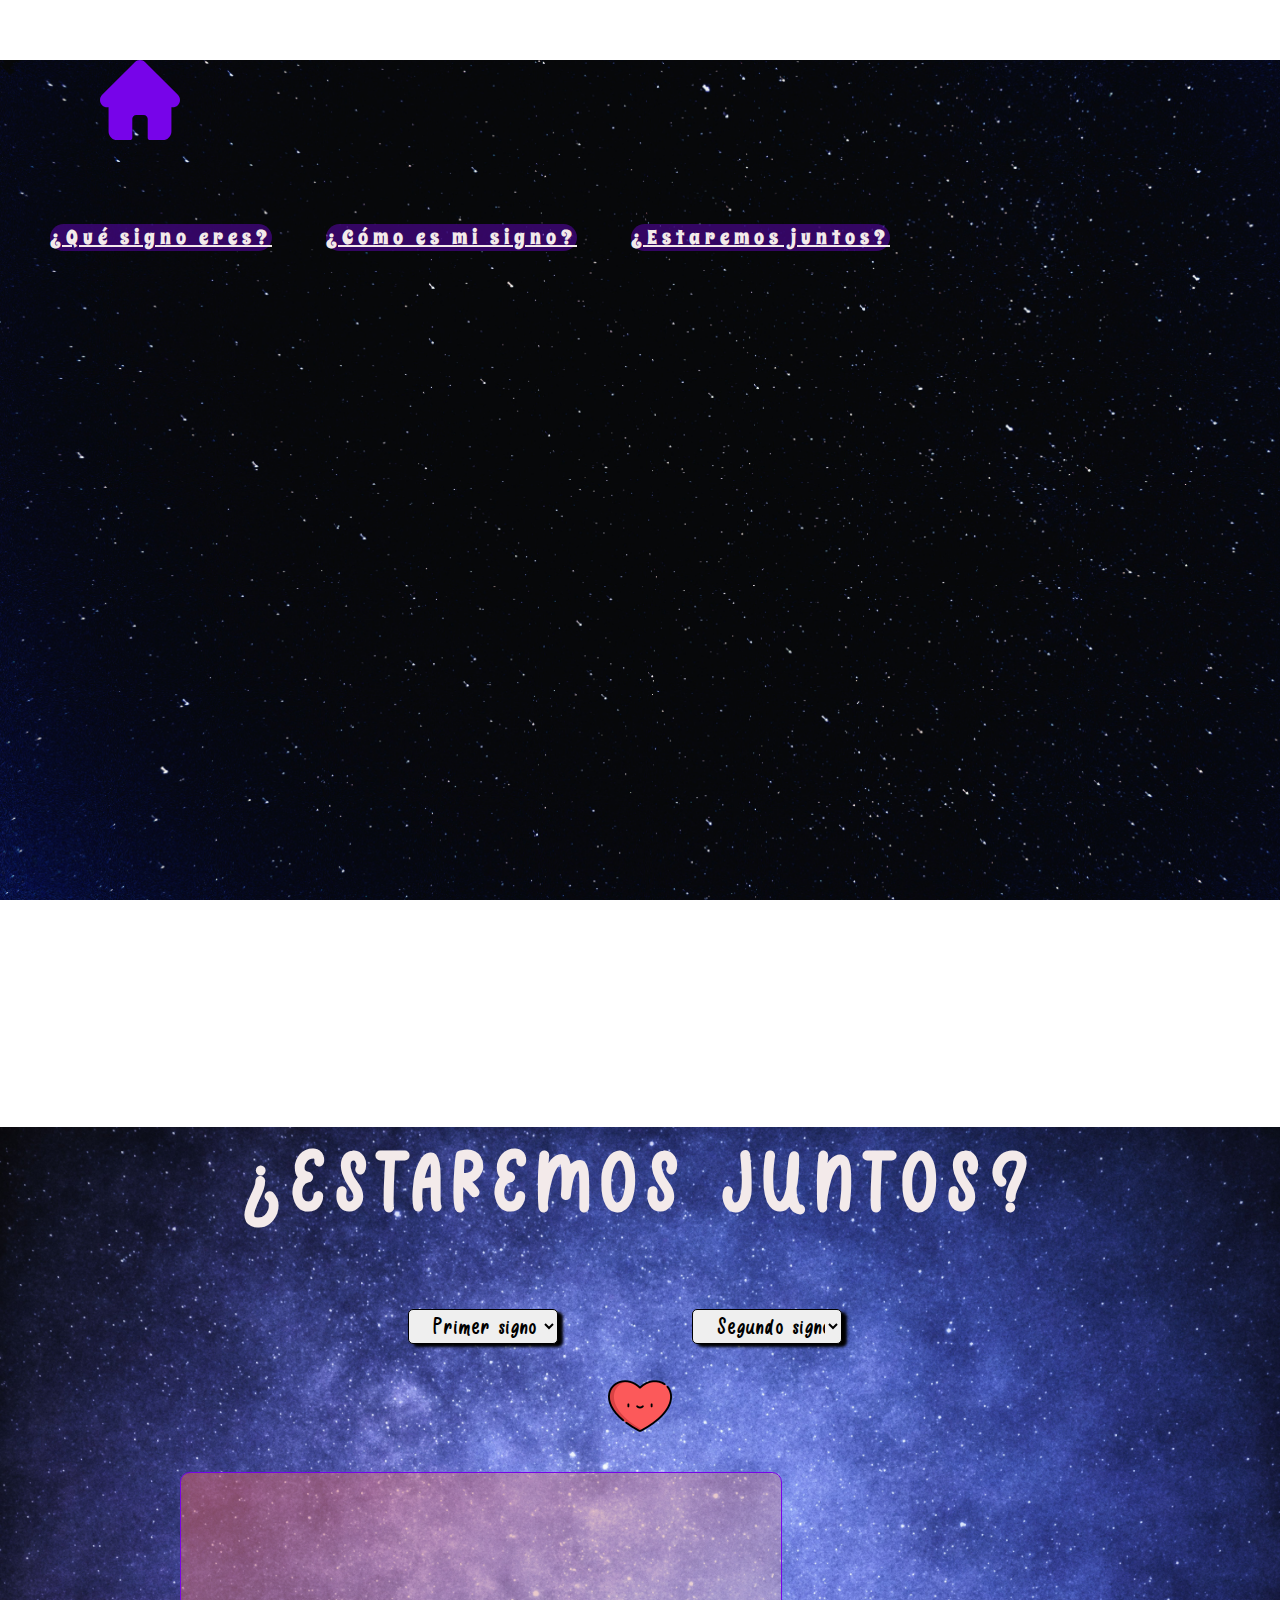
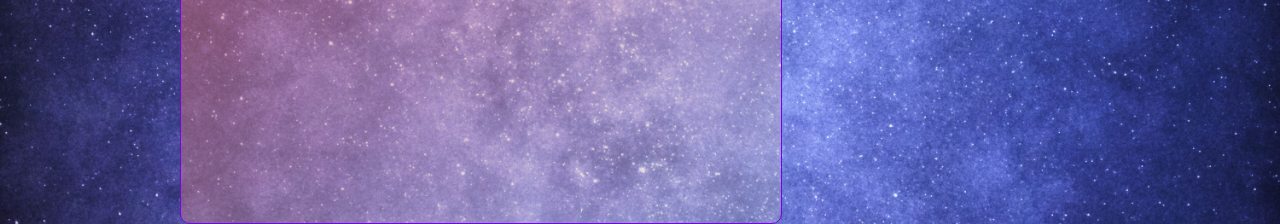
<file: signos/proyectomodulo3/estaremosjuntos.html>
<!DOCTYPE html>
<html lang=es-ES>
<head>
	<meta charset="utf-8">
	<title>¿Qué signo eres?</title>
	<meta name="viewport" content=" width=device-width, initial-scale=1">
	<link href="https://cdn.jsdelivr.net/npm/bootstrap@5.0.0-beta3/dist/css/bootstrap.min.css" rel="stylesheet" integrity="sha384-eOJMYsd53ii+scO/bJGFsiCZc+5NDVN2yr8+0RDqr0Ql0h+rP48ckxlpbzKgwra6" crossorigin="anonymous">
	<link rel="icon" href="images/aries.png">
	<link rel="stylesheet" type="text/css" href="css/estilos.css">
	<link rel="stylesheet" type="text/css" href="css/responsive.css">
</head>
<body>
	<div class="container-fluid">
		<div class="row">

			<div class="barralateral col-md-3" >
				<div class="home">
					<a href="index.html"><img src="images/home.svg" class="img-fluid" style="width:80px; height:80px;"> </img></a>
				</div>
				<div class="botonesprincipal">
					<a class="btn btn-primary"href="quesignoeres.html" role="button">¿Qué signo eres?</a>
					<a class="btn btn-primary"href="comoesmisigno.html" role="button">¿Cómo es mi signo?</a>
					<a class="btn btn-primary"href="estaremosjuntos.html" role="button">¿Estaremos juntos?</a>
				</div>
			</div>

			<div class="caja2 col-md-9">
				<div class="titulo">
					<h1>¿ESTAREMOS JUNTOS?</h1>
					<form>
						<select id="signo1">
							<option value="0">Primer signo</option>
							<option value="1">Aries</option>
							<option value="2">Tauro</option>
							<option value="3">Géminis</option>
							<option value="4">Cáncer</option>
							<option value="5">Leo</option>
							<option value="6">Virgo</option>
							<option value="7">Libra</option>
							<option value="8">Escorpio</option>
							<option value="9">Sagitario</option>
							<option value="10">Capricornio</option>
							<option value="11">Acuario</option>
							<option value="12">Piscis</option>
						</select>
						<select id="signo2">
							<option value="0">Segundo signo</option>
							<option value="1">Aries</option>
							<option value="2">Tauro</option>
							<option value="3">Géminis</option>
							<option value="4">Cáncer</option>
							<option value="5">Leo</option>
							<option value="6">Virgo</option>
							<option value="7">Libra</option>
							<option value="8">Escorpio</option>
							<option value="9">Sagitario</option>
							<option value="10">Capricornio</option>
							<option value="11">Acuario</option>
							<option value="12">Piscis</option>
						</select>
				<div class="botonsigno">
					<input type="image" src="images/heart.png" id="boton">
				</div>
			</form>
			<div id="respuesta1"></div>



				</div>

				<div>
					
			</div>
		</div>
	</div>


<script src="https://cdn.jsdelivr.net/npm/@popperjs/core@2.9.1/dist/umd/popper.min.js" integrity="sha384-SR1sx49pcuLnqZUnnPwx6FCym0wLsk5JZuNx2bPPENzswTNFaQU1RDvt3wT4gWFG" crossorigin="anonymous"></script>
<script src="https://cdn.jsdelivr.net/npm/bootstrap@5.0.0-beta3/dist/js/bootstrap.min.js" integrity="sha384-j0CNLUeiqtyaRmlzUHCPZ+Gy5fQu0dQ6eZ/xAww941Ai1SxSY+0EQqNXNE6DZiVc" crossorigin="anonymous"></script>

<script type="text/javascript" src="js/juntos.js"></script>
</body>
</file>
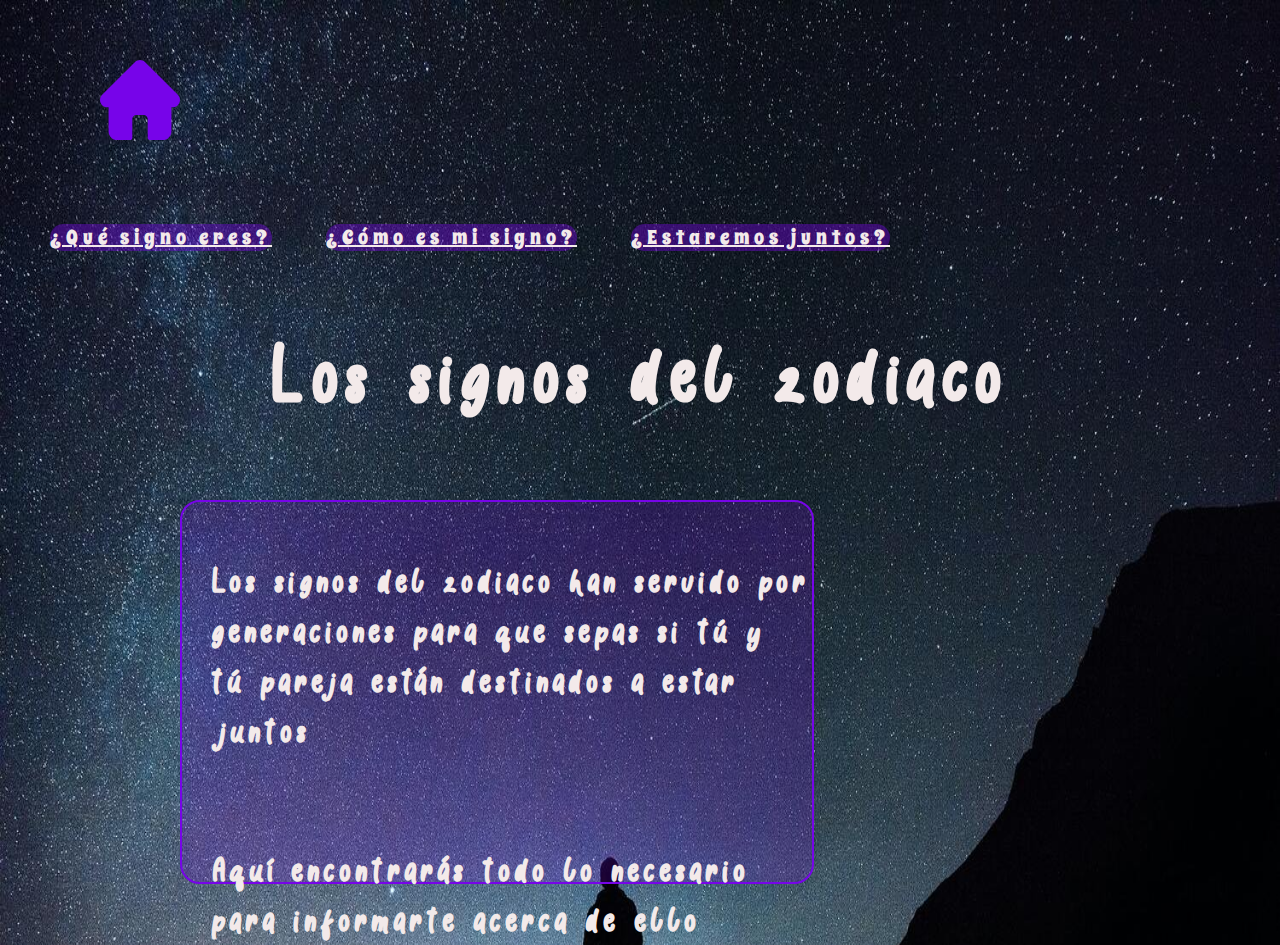
<file: signos/proyectomodulo3/principal.html>
<!DOCTYPE html>
<html lang=es-ES>
<head>
	<meta charset="utf-8">
	<title>Principal</title>
	<meta name="viewport" content=" width=device-width, initial-scale=1">
	<link href="https://cdn.jsdelivr.net/npm/bootstrap@5.0.0-beta3/dist/css/bootstrap.min.css" rel="stylesheet" integrity="sha384-eOJMYsd53ii+scO/bJGFsiCZc+5NDVN2yr8+0RDqr0Ql0h+rP48ckxlpbzKgwra6" crossorigin="anonymous">
	<link rel="icon" href="images/aries.png">
	<link rel="stylesheet" type="text/css" href="css/estilos.css">
	<link rel="stylesheet" type="text/css" href="css/responsive.css">
</head>
<body background="images/hombre.jpg" style="background-size: 100% 145%;" style="background-attachment: fixed;">
	<div class="container-fluid">
		<div class="row">

			<div class="col-md-3">
				<div class="home">
					<a href="index.html"><img src="images/home.svg" class="img-fluid" style="width:80px; height:80px;"> </img></a>

				</div>
				<div class="botonesprincipal">
					<a class="btn btn-primary"href="quesignoeres.html" role="button">¿Qué signo eres?</a>
					<a class="btn btn-primary"href="comoesmisigno.html" role="button">¿Cómo es mi signo?</a>
					<a class="btn btn-primary"href="estaremosjuntos.html" role="button">¿Estaremos juntos?</a>
				</div>

			</div>

			<div class="col-md-9">
				<div class="titulo">
					<h1>Los signos del zodiaco</h1>
				</div>

				<div>
					<div class="info"><br>
						<h2>Los signos del zodiaco han servido por generaciones para que sepas si tú y tú pareja están destinados a estar juntos</h2><br>
						<h2>Aquí encontrarás todo lo necesario para informarte acerca de ello</h2>
					</div>
				</div>
			</div>
		</div>
	</div>


<script src="https://cdn.jsdelivr.net/npm/@popperjs/core@2.9.1/dist/umd/popper.min.js" integrity="sha384-SR1sx49pcuLnqZUnnPwx6FCym0wLsk5JZuNx2bPPENzswTNFaQU1RDvt3wT4gWFG" crossorigin="anonymous"></script>
<script src="https://cdn.jsdelivr.net/npm/bootstrap@5.0.0-beta3/dist/js/bootstrap.min.js" integrity="sha384-j0CNLUeiqtyaRmlzUHCPZ+Gy5fQu0dQ6eZ/xAww941Ai1SxSY+0EQqNXNE6DZiVc" crossorigin="anonymous"></script>

</body>
</file>
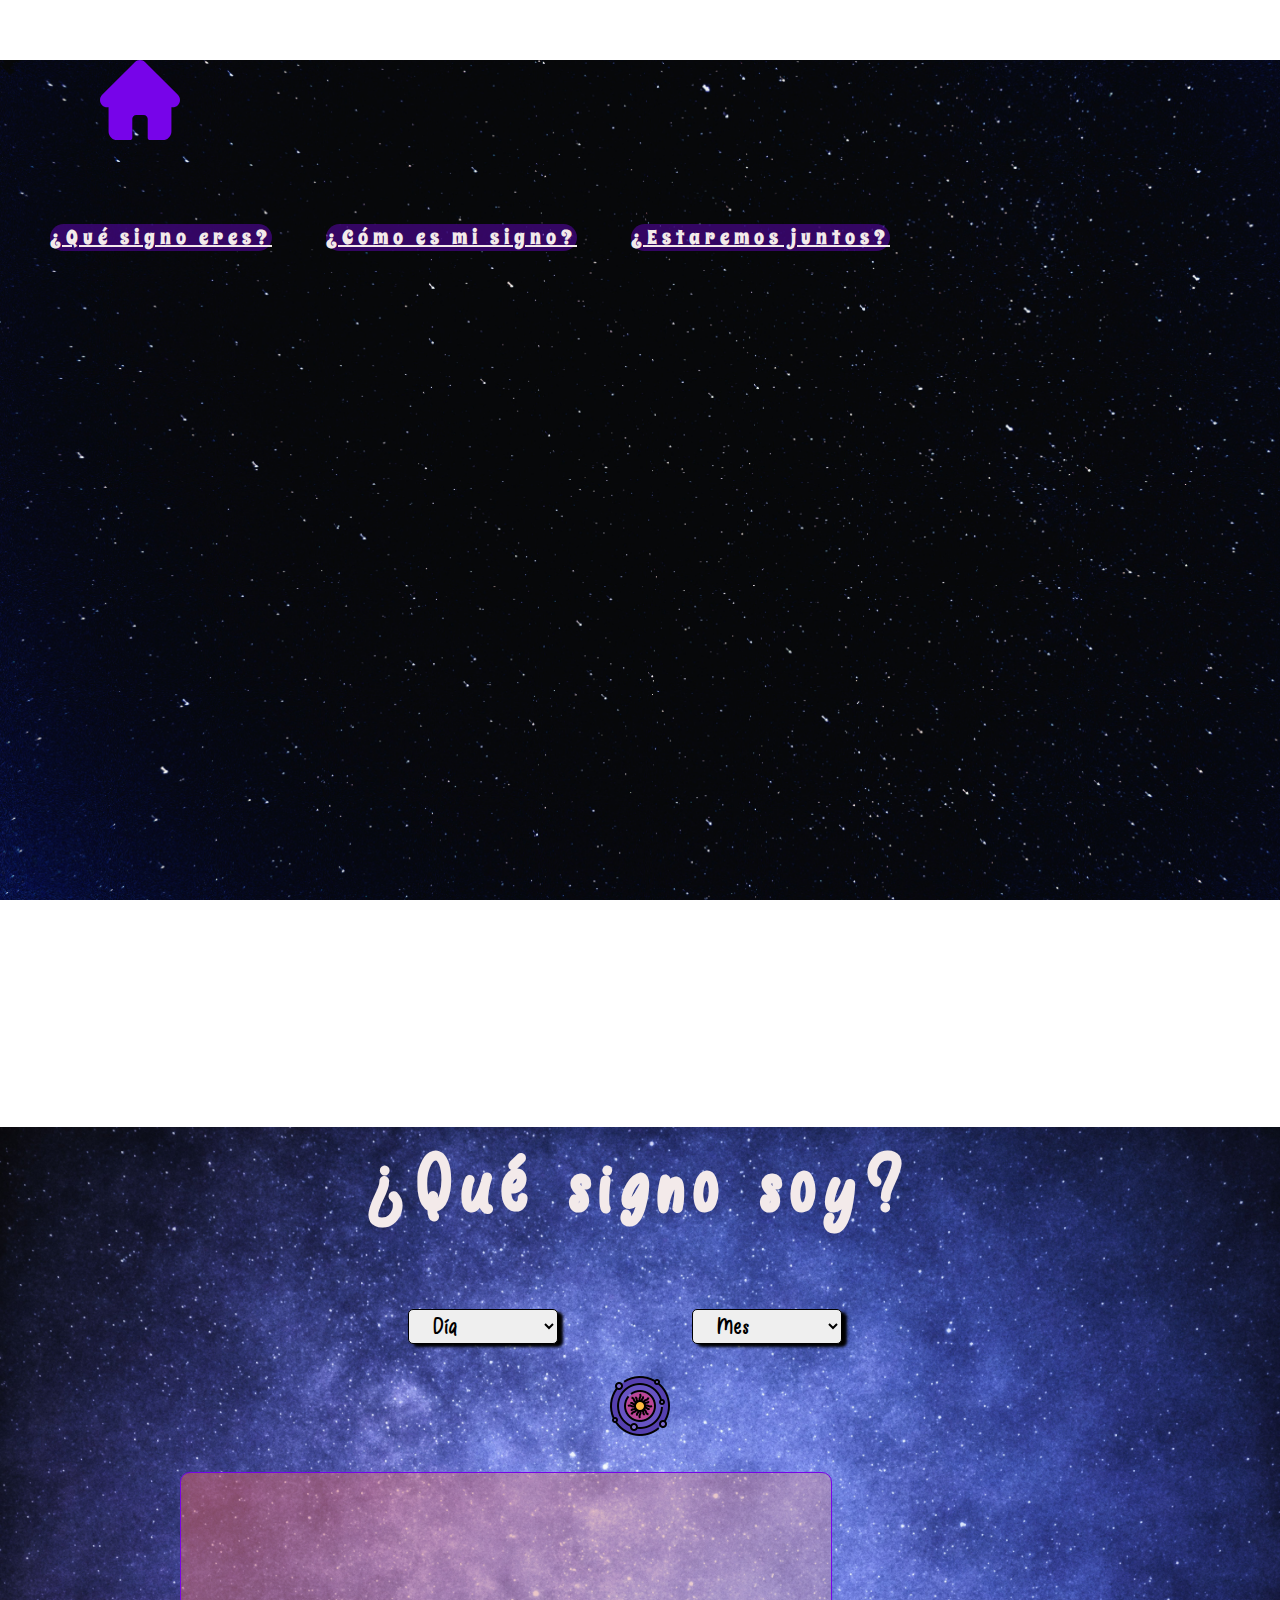
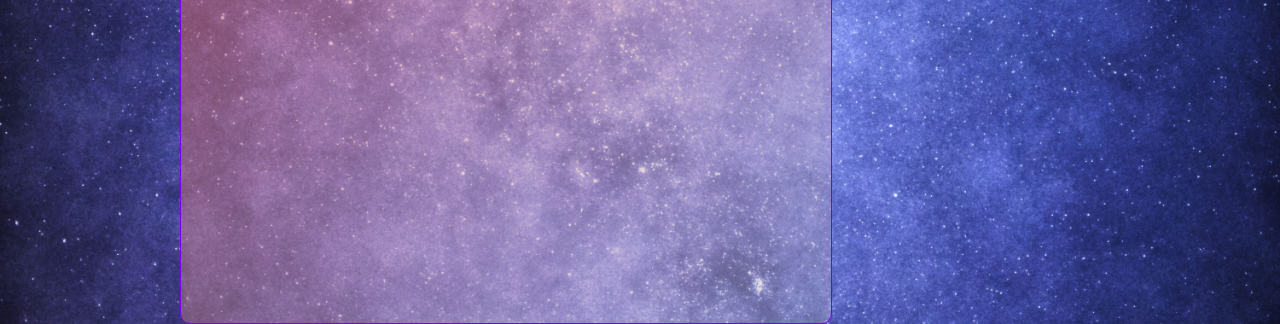
<file: signos/proyectomodulo3/quesignoeres.html>
<!DOCTYPE html>
<html lang=es-ES>
<head>
	<meta charset="utf-8">
	<title>¿Qué signo eres?</title>
	<meta name="viewport" content=" width=device-width, initial-scale=1">
	<link href="https://cdn.jsdelivr.net/npm/bootstrap@5.0.0-beta3/dist/css/bootstrap.min.css" rel="stylesheet" integrity="sha384-eOJMYsd53ii+scO/bJGFsiCZc+5NDVN2yr8+0RDqr0Ql0h+rP48ckxlpbzKgwra6" crossorigin="anonymous">
	<link rel="icon" href="images/aries.png">
	<link rel="stylesheet" type="text/css" href="css/estilos.css">
	<link rel="stylesheet" type="text/css" href="css/responsive.css">
</head>
<body>
	<div class="container-fluid">
		<div class="row">

			<div class="barralateral col-md-3" >
				<div class="home">
					<a href="index.html"><img src="images/home.svg" class="img-fluid" style="width:80px; height:80px;"> </img></a>
				</div>
				<div class="botonesprincipal">
					<a class="btn btn-primary"href="quesignoeres.html" role="button">¿Qué signo eres?</a>
					<a class="btn btn-primary"href="comoesmisigno.html" role="button">¿Cómo es mi signo?</a>
					<a class="btn btn-primary"href="estaremosjuntos.html" role="button">¿Estaremos juntos?</a>
				</div>
			</div>

			<div class="caja2 col-md-9">
				<div class="titulo">
					<h1>¿Qué signo soy?</h1>
					<form>
						<select id="dia">
							<option value="0">Día</option>
							<option value="1">1</option>
							<option value="2">2</option>
							<option value="3">3</option>
							<option value="4">4</option>
							<option value="5">5</option>
							<option value="6">6</option>
							<option value="7">7</option>
							<option value="8">8</option>
							<option value="9">9</option>
							<option value="10">10</option>
							<option value="11">11</option>
							<option value="12">12</option>
							<option value="13">13</option>
							<option value="14">14</option>
							<option value="15">15</option>
							<option value="16">16</option>
							<option value="17">17</option>
							<option value="18">18</option>
							<option value="19">19</option>
							<option value="20">20</option>
							<option value="21">21</option>
							<option value="22">22</option>
							<option value="23">23</option>
							<option value="24">24</option>
							<option value="25">25</option>
							<option value="26">26</option>
							<option value="27">27</option>
							<option value="28">28</option>
							<option value="29">29</option>
							<option value="30">30</option>
							<option value="31">31</option>
						</select>
						<select id="mes">
							<option value="0">Mes</option>
							<option value="1">Enero</option>
							<option value="2">Febrero</option>
							<option value="3">Marzo</option>
							<option value="4">Abril</option>
							<option value="5">Mayo</option>
							<option value="6">Junio</option>
							<option value="7">Julio</option>
							<option value="8">Agosto</option>
							<option value="9">Septiembre</option>
							<option value="10">Octubre</option>
							<option value="11">Noviembre</option>
							<option value="12">Diciembre</option>
						</select>
				<div class="botonsigno">
					<input type="image" src="images/solar-system.png" id="boton">
				</div>
			</form>
			<div id="respuesta"></div>



				</div>

				<div>
					
			</div>
		</div>
	</div>


<script src="https://cdn.jsdelivr.net/npm/@popperjs/core@2.9.1/dist/umd/popper.min.js" integrity="sha384-SR1sx49pcuLnqZUnnPwx6FCym0wLsk5JZuNx2bPPENzswTNFaQU1RDvt3wT4gWFG" crossorigin="anonymous"></script>
<script src="https://cdn.jsdelivr.net/npm/bootstrap@5.0.0-beta3/dist/js/bootstrap.min.js" integrity="sha384-j0CNLUeiqtyaRmlzUHCPZ+Gy5fQu0dQ6eZ/xAww941Ai1SxSY+0EQqNXNE6DZiVc" crossorigin="anonymous"></script>

<script type="text/javascript" src="js/signo.js"></script>
</body>
</file>
<file: empresa/PROYECTO_FINAL_LAURA_VARGAS/css/estilos.css>
*{
	margin: 0;
	border:0;
	padding: 0;
	list-style: none;
	box-sizing: border-box;
	font-family: sans-serif;
}
/*INDEX*/
/*PÁGINA 1*/
body{
	background-image: url("../images/background.jpg");
	background-attachment: repeat;
}
header{
	max-width: 1000px;
	width:100%;
	background-color: rgba(25,25,25);
	max-height: 85px;
	height:100%;
	margin: auto;
}
.logo{
	padding: 20px;
	display: flex;
	justify-content:space-between;
}
nav{
	max-width: 1000px;
	width:100%;
	background-color: rgba(17,59,53);
	max-height: 45px;
	height:100%;
	margin: auto;
	text-align: left;
}
.menu >li { 
	display: inline-block;
	max-width: 160px;
	width: 100%;
	text-align: center;
	line-height: 45px;
	border-right:1px solid #FFFFFF;
	font-size: 13px;
	font-weight: bold; 
}
.menu li>a {
	color:#FFFFFF; 
	text-decoration: none; 
}
.submenu {
position: absolute;
top: 130px;
background-color: #113835;
max-width: 160px;
width: 100%;
visibility: hidden;
opacity: 0;
}
.submenu li:hover {
background-color: #EAEAEA;
line-height:40px; 
}
.submenu li a:hover {
line-height:40px; 
color: #113835;
}

.menu li:hover .submenu{
visibility: visible;
opacity: 1;
transition: opacity 2s;
}
#banner{
	max-width: 1000px;
	width:100%;
	max-height: 300px;
	height:100%;
	margin: auto;
	background-color: #EAEAEA;
}
#principal{
	background-color: #FFFFFF;
	max-width: 1000px;
	width:100%;
	min-height: 350px;
	height:100%;
	margin: auto;
}
.cajap{
	width:33.3%;
	float: left;
	min-height: 300px;
	height: 100%;
	text-align: center;
}
.cajap h1{
	margin: 20px;
	text-align: center;
	font-weight: bolder;
	font-size: 25px;
}
.cajap p{
	text-align: justify;
	margin:20px; 
}
.cajap img{
	margin-bottom: 20px;
}
#bottom{
	clear: both;
	color: white;
	max-width: 1000px;
	width:100%;
	background-color: rgba(25,25,25);
	min-height: 180px;
	height: 100%;
	margin: auto;
}
.cajab {
	width:25%;
	float: left;
	min-height: 180px;
	height: 100%;
	text-align: center;
	line-height: 20px;
}
.cajab h1 {
	color: white;
	text-align: center;
	margin: 20px;
	font-weight: 100px;
}
.cajab ul{
	margin: 15px;
}
.cajab ul li{
	text-align: left;
	font-size: 15px;
	list-style-image: url(../images/list.png);
	list-style-position: inside;
}
.cajab ul li a{
	text-decoration:none;
	color: white;
}
.cajab img{
	margin:auto;
	border:4px solid #FFFFFF;
}
.redes li{
	float: left;
	width: 40px;
	height: 40px;
	margin: 5px;
	border-radius: 100px;
}
.redes li:first-child{
	background-image: url(../images/facebook.jpg);
	background-size: cover;
}
.redes li:nth-child(2){
	background-image: url(../images/iconoGoogle.jpg);
	background-size: cover;
}
.redes li:nth-child(3){
	background-image: url(../images/iconoPinterest.jpg);
	background-size: cover;
}
.redes li:last-child{
	background-image: url(../images/iconoTwitter.jpg);
	background-size: cover;

}
.redes li a{
	padding: 10px;
}
footer{
	max-width: 1000px;
	width:100%;
	min-height:50px;
	height: 100%;
	background-color: rgba(0,0,0);
	color:white;
	text-align: center;
	margin: auto;
	padding: 30px;
}
/*PÁGINA 2*/
/*QUIÉNES SOMOS*/
#quienessomos{
	max-width: 1000px;
	width: 100%;
	background-color: #EAEAEA;
	margin: auto; 
	min-height: 270px;
}
#quienessomos h1{
	font-weight: bolder;
	padding-top:10px;
	padding-left: 30px;

}
#quienessomos .verticalLine{
	border-left: thick solid #113835;
	margin-left:10px;
}
#quienessomos hr{
	margin:10px auto; 
	width:95%;
	border: 1px solid #C6C6C6;
}
#quienessomos p{
	max-width: 500px;
	margin:30px;
	text-align: justify;
	padding-left:10px;
}
#quienessomos img{
	float: right;
	max-width: 400px;
	margin:5px 150px 0px 40px;
	border-radius: 6px;
	box-shadow: 4px 4px 5px #000000;
	width: 230px;
	height: 180px;
	
}
/*Estilos COLABORADORES*/
#colaboradores{
	max-width: 1000px;
	width:100%;
	margin:auto;
	background-color:#FFFFFF;
	text-align: center;
}
#colaboradores .verticalLine{
	border-left: thick solid #113835;
	margin-left: 10px;
}
#colaboradores h1{
	font-weight: 100px;
	padding-top:10px; 
	padding-left: 30px;
	text-align:left;
}
#colaboradores hr{
	margin:10px auto; 
	width:95%;
	border: 1px solid #C6C6C6;
}
.integrante{
	margin-top: 20px;
	width: 33%;
	display: inline-block;
}
.integrante img{
	width: 30%;
	border-radius: 100%;

}
.datosint{
	margin: 20px;
}
.datosint p{
	text-align: left;
}

i{
	padding: 10px;
	background-color:rgba(17,59,53);
	border-radius: 100%;
	margin:5%;
	color: #FFFFFF;
}
/*PÁGINA3*/
/*SERVICIOS*/
/*Estilo Botones */
input{
	width: 140px;
	height: 40px;
	background-color:rgba(17,59,53); 
	border-radius: 5%;
	color:#FFFFFF;
	font-weight: bold;
	font-size: 15px;
	padding-top: 5px;
	padding-bottom: 5px;
	padding-left: 2px;
	padding-right: 2px; 
}
input:hover {
background-color: #EAEAEA;
color: #113835;
}
/*Caja con título*/
#servicios {
	max-width: 1000px;
	width: 100%;
	background-color: #EAEAEA;
	margin: auto; 
	min-height: 270px;
}
#servicios h1{
	font-weight: bolder;
	padding-top:10px;
	padding-left: 30px;
}
#servicios .verticalLine{
	border-left: thick solid #113835;
	margin-left:10px;
}
#servicios hr{
	margin:10px auto; 
	width:95%;
	border: 1px solid #C6C6C6;
}

/*Primera caja*/
#servicios img{
	float: right;
	margin: 0px 100px 100px 30px;
	border-radius: 6px;
	box-shadow: 3px 3px 6px #000000;
	width: 230px;
	height: 180px;
}
#servicioletra h3{
	font-weight: bolder;
	padding: 10px 0px 0px 50px;
	text-align: justify;
}
#servicioletra p{
	padding: 10px 0px 0px 50px;
	text-align: justify;
}
/* PROBLEMA PROBLEMA PROBLEMAAAAAAAAAAAAAAAAAAAAAAAAAAAAA PÁRRAFOOOOOOOO PROBLEMA
PROBLEMA PROBLEMAPROBLEMAPROBLEMAPROBLEMAPROBLEMAPROBLEMAPROBLEMAPROBLEMAPROBLEMAPROBLEMAPROBLEMAPROBLEMAPROBLEMAPROBLEMA
PROBLEMAPROBLEMAPROBLEMAPROBLEMAPROBLEMAPROBLEMA*/
/*Segunda caja*/
#servicios2{
	max-width: 1000px;
	width: 100%;
	background-color: #FFFFFF;
	margin:auto; 
	min-height: 270px;
}
#servicios2 img{
	float: left;
	margin: 30px;
	border-radius: 6px;
	box-shadow: 3px 3px 6px #000000;
	width: 230px;
	height: 180px;
}
#servicioletra1 h3{
	font-weight: bolder;
	padding: 10px 0px 0px 0px;
	text-align: justify;
}
/* PROBLEMA ESPECÍFICO CON EL *P* PROBLEMA ESPECÍFICO CON EL *P*PROBLEMA PROBLEMAAAAAAAAAAAAAAAAAAAAAAAAAAAAA PÁRRAFOOOOOOOO PROBLEMA
PROBLEMA PROBLEMAPROBLEMAPROBLEMAPROBLEMAPROBLEMAPROBLEMAPROBLEMAPROBLEMAPROBLEMAPROBLEMAPROBLEMAPROBLEMAPROBLEMAPROBLEMA
PROBLEMAPROBLEMAPROBLEMAPROBLEMAPROBLEMAPROBLEMA*/
#servicioletra1 p{
	padding: 10px 0px 0px 50px;
	margin-right: 40px;
	text-align: justify;
}
/*CAJA 3*/
#servicios1{
	max-width: 1000px;
	width: 100%;
	background-color: #EAEAEA;
	margin: auto; 
	min-height: 270px;
}
#servicios1 img{
	float: right;
	margin: 20px 100px 100px 30px;
	border-radius: 6px;
	box-shadow: 3px 3px 6px #000000;
	width: 230px;
	height: 180px;
}
#servicioletra2 h3{
	font-weight: bolder;
	padding: 10px 0px 0px 50px;
	text-align: justify;
}
#servicioletra2 p{
	padding: 10px 0px 0px 50px;
	text-align: justify;
}

/*CAJA 4*/
#servicioletra3 h3{
	font-weight: bolder;
	padding: 10px 0px 0px 50px;
	text-align: justify;
}
#servicioletra3 p{
	margin-right: 150px;
	padding: 10px 0px 0px 50px;
	text-align: justify;
}
/*PÁGINA 4*/
/*PRODUCTOS*/
#productos1{
	max-width: 1000px;
	width:100%;
	margin:auto;
	background-color:#FFFFFF;
	text-align: center;
}
#productos1 .verticalLine {
	border-left: thick solid #113835;
	margin-left: 10px;
}
#productos1 h1{
	font-weight: 100px;
	padding-top:10px; 
	padding-left: 30px;
	text-align:left;
}
#productos1 hr{
	margin: auto; 
	width:95%;
	border: 1px solid #C6C6C6;
	padding-bottom: 10px;
	border-right: transparent;
	border-left: transparent;
	border-bottom: transparent;
}
/*CAJA GRANDE DE PRODUCTOS*/
.cajaproductos{
	display: flex;
	width: 25%;
	float: left;
	min-height: 400px;
	height: 100%;
	text-align: center;
	background-color:#FFFFFF;

}
/*CAJAS SEPARADAS CON SUS propiedades*/
.cajadecorada1{
	flex-direction: row;
	box-shadow: 3px 3px 6px black;
	width: 190px;
	border-radius: 5px;
	height: 350px;
	margin: auto;
}
/* Propiedades de las imágenes*/
.productos img{
	width: 190px;
	border-radius: 10px;
}
/*Propiedades de las cajas ASUS*/
.cajaverde{
	background-color: #113b35;
	color: #EAEAEA;
	height: 30px;
}
.cajaverde h4{
padding-top: 5px;
}
.caracteristicas{
	padding-left: 10px;
}
.caracteristicas h5{
	font-weight: bold;
	text-align: left;
	margin-top: 10px;
}
.caracteristicas p{
text-align: left;
}
.masinformacion{
	text-align: left;
}
.masinformacion input{
color: white;
border-radius: 5px;	
margin-top: 5px;
}
.masinformacion input:hover {
background-color: #EAEAEA;
color: #113b35;
}
/*PÁGINA 5*/
/*CONTÁCTENOS*/
.cajaencontrarnos{
	max-width: 1000px;
	width: 100%;
	min-height: 350px;
	height: 100%;
	background-color: #EAEAEA;
	display: flex;
	justify-content: center;
	margin: auto;
}
.texto h3{
	color:#113b35; 
	padding-top: 20px;
}
.texto li{
padding-top: 5px;

}
.mapa{
	width: 40%;
	justify-content: center;
	align-items: center;
	}
.texto{
	width:60%;
}
.mapa iframe{
	border-radius: 100%;
	border:6px solid white;
	margin: 30px;
}

.texto i{
	color: black;
	background-color: transparent;
	margin: auto;
}
.titenv{
	max-width: 1000px;
	width: 100%;
	background-color: white;
	margin: auto; 
	min-height: 450px;
}
.titenv h1{
	font-weight: bolder;
	padding-top:10px;
	padding-left: 30px;
}
.titenv .verticalLine{
	border-left: thick solid #113835;
	margin-left:10px;
}
.titenv hr{
	margin:10px auto; 
	width:95%;
	border: 1px solid #C6C6C6;
}
#formulario{
	max-width: 1000px;
	width:100%;
	margin: auto;	
	padding:20px;
}
#formulario label{
	width: 40%;
	display: inline-block;
	margin-bottom: 20px;
}
#formulario input[type=text], input[type=tel], input[type=email],select,textarea{
	width: 55%;
	vertical-align: middle;
	padding: 5px;
	border-radius: 5px;
	font-size: 16px;
	border: 1px solid #000000;
	margin: 8px 0;
	resize: none;
	background-color: white;
	color: black;
}
</file>
<file: signos/proyectomodulo3/css/estilos.css>
@import url('https://fonts.googleapis.com/css2?family=Spicy+Rice&display=swap');
@font-face{
	font-family:"comic"; 
	src:url("../fonts/Comic Boys.ttf") format("truetype");
	font-style: normal;
	font-weight: normal;
}

body,html{
	margin: 0;
	padding: 0;
	border:0;
	box-sizing: border-box;
}
.gallery1{
	display: flex;
	justify-content: space-between;
	margin-top:40px;
}
.gallery2{
	display: flex;
	justify-content: space-between;
	margin-bottom: 40px;
}
.cajacentro{
	display: flex;
	justify-content: space-between;
	margin-top: 120px;
	margin-bottom: 120px;
	
}
.btn-primary{
	background-color: rgba(119,4,233,0.4);
	width:300px; 
	height:60px;
	border: 0px solid #7704E9;
	border-radius: 15px;
	font-family: 'Spicy Rice', cursive;
	font-size: 25px;
	letter-spacing: 5px;
	color: #f3eaea;
}
.btn-primary:hover{
	background-color: #7704E9;
	border: 0px solid #7704E9;
}
/*PÁGINA PRINCIPAL*/

.barraprincipal{
	display: flex;
	flex-direction: column;
	justify-content: space-around;
}
.botonesprincipal a{
	width: 200px;
	height: 70px; 
	margin-top: 50px;
	margin-left: 50px;
	font-size: 20px;
	text-align: center;
	
}
.home{
	margin-top: 60px;
	margin-left: 100px;
	margin-bottom: 80px;
	}
.titulo h1{
	font-family: "comic";
	color: #f3eaea;
	font-size: 100px;
	text-align: center;
	letter-spacing: 10px;

}
.info{
	background-color: rgba(119,4,233,0.2);
	width: 600px;
	height: 380px;
	padding-left: 30px;
	border-radius: 20px;
	margin-left: 180px;
	margin-top: 30px;
	border: 2px solid #7704E9;
}
.info h2{
	font-family: "comic";
	color: #f3eaea;
	font-size:43px;
	letter-spacing: 5px;
}

/*Tercera página*/

.barralateral{
	background-image: url(../images/bg.jpg); 
	background-size: cover;
	min-height: 1000px;
	height: 100%;
	background-attachment: fixed;
}
.caja2{
	background-image: url(../images/morado.jpg);
	background-size: cover;
	text-align: center;
}
select{
	border-radius: 5px;
	width: 150px;
	margin-left: 50px;
	margin-right: 80px;
	border:1px solid black;
	box-shadow: 5px 3px 3px black;
	font-family: "comic";
	font-size: 30px;
	padding-left: 20px;
	letter-spacing: 1px;
}
.botonsigno{
	margin-top: 30px;
}

#respuesta{
  background-image: linear-gradient(to bottom right, rgba(228,100,100,0.5) , rgba(196,196,196,0.3));
  border-radius: 10px;
  width: 650px;
  height: 450px;
  border: 0.5px solid #7704e9;
  margin-left: 180px;
  font-family: "comic";
  color: #F3EAEA;
  font-size: 90px;
  margin-top: 30px;

}

/*Cuarta página*/

.gallery{
	display: flex;
	justify-content: space-evenly;
}
.nombre{
	font-family: "comic";
	color: #7704e9;
	background-image: linear-gradient(to bottom right, rgba(243,234,234,0.8) , rgba(196,196,196,0.1));
	margin-top: 10px;
	width: 130px;
	text-align: center;
	border-radius: 5px;
}
h4{
	font-size: 30px;
	letter-spacing: 5px;
	text-align: center;
}
/* ventana modal*/
.modal{
	background-size: 100% 100%;
	background-repeat: no-repeat;
	background-attachment: fixed;
	width:100vh; 
	height:75vh;
	margin-left: 350px;
	margin-top: 100px;
	background-image:url(../images/hombre.jpg); 
	border-radius: 20px;
}
.cajaequis{
	margin-left: 600px;

}
.modal-dialog{
	display: flex;
	flex-direction: column;
}
.modal-content{
	background: transparent;
	background-image: linear-gradient(to bottom right, rgba(228,100,100,0.5) , rgba(196,196,196,0.3));
	border: 0.5px solid #7704e9; 
}
.modal-title{
	font-family: "comic";
	text-align: center;
	color: #F3EAEA;
	font-size: 60px;
	letter-spacing: 6px;
}
.btn-close{
	background: red;

}
.modal-body{
	font-family: "comic";
	text-align: center;
	color: #F3EAEA;
	font-size: 30px;
	letter-spacing: 3px;
	font-weight: 400; 


}
/*CUARTA PÁGINA*/
#respuesta1{
  background-image: linear-gradient(to bottom right, rgba(228,100,100,0.5) , rgba(196,196,196,0.3));
  border-radius: 10px;
  width: 600px;
  height: 350px;
  border: 0.5px solid #7704e9;
  margin-left: 180px;
  font-family: "comic";
  color: #F3EAEA;
  font-size: 38px;
  margin-top: 30px;

}
</file>
<file: signos/proyectomodulo3/css/responsive.css>
@media screen and (max-width: 400px){

body{
	flex-direction: column;
	
}
.home{

	text-align: center;
}
.botonesprincipal{
	display:flex;
	flex-direction: row;
}
.botonesprincipal a{
	font-size: 15px; 
}
.titulo h1{
	font-size: 50px;
	text-align: center;
	letter-spacing: 10px;

}
.info{
	width: 300px;
	height: 300px;
	margin-left: 30px;


}
.info h2{
	font-size:20px;
}
}

@media screen and (min-width: 401px) and (max-width: 900px){
	
body{
	flex-direction: column;
	}
.home{

	text-align: center;
}
.botonesprincipal{
	display: flex;
	flex-direction: row;
}
.info{
	background-color: rgba(119,4,233,0.2);
	width: 400px;
	height: 350px;
	border: 2px solid #7704E9;
}
.info h2{
	font-size:30px;
}





}




@media screen and (min-width: 1200px){



}
</file>
